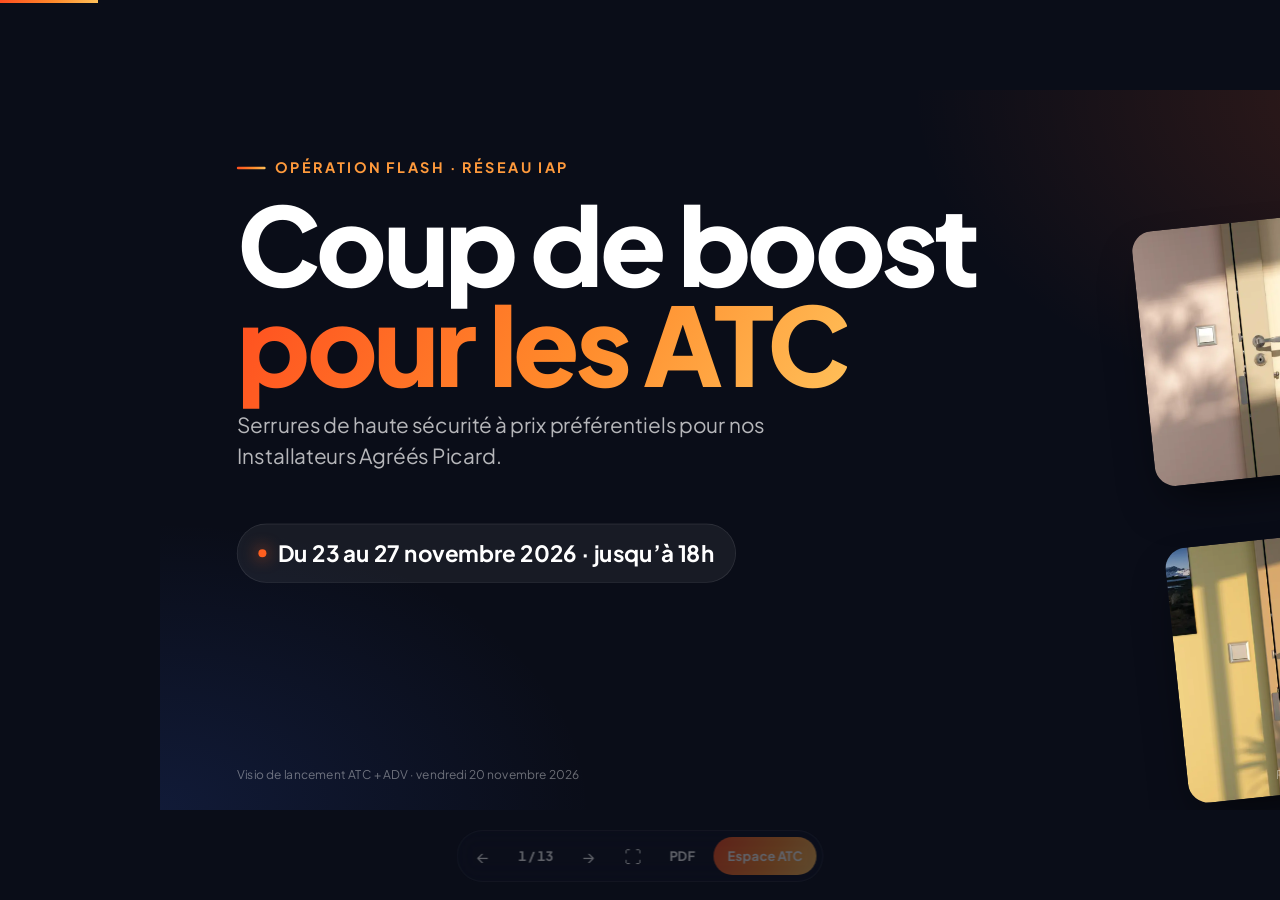
<file: index.html>
<!doctype html>
<html lang="fr">
<head>
<meta charset="utf-8">
<meta name="viewport" content="width=device-width, initial-scale=1">
<title>Coup de boost IAP</title>
<meta name="robots" content="noindex">
<link rel="icon" href="img/favicon.png">
<link rel="preconnect" href="https://fonts.googleapis.com"><link rel="preconnect" href="https://fonts.gstatic.com" crossorigin>
<link href="https://fonts.googleapis.com/css2?family=Plus+Jakarta+Sans:wght@400;500;600;700;800&display=swap" rel="stylesheet">
<link rel="stylesheet" href="css/style.css">
<style>
    html, body { height: 100%; background: var(--ink); overflow: hidden; }
    .deck { position: fixed; inset: 0; display: grid; place-items: center; }
    .stage { width: 1600px; height: 900px; position: relative; transform-origin: center; flex: none; }
    .slide { position: absolute; inset: 0; border-radius: 0; overflow: hidden; color: #fff; padding: 84px 96px; display: flex; flex-direction: column;
        background: radial-gradient(1100px 700px at 100% 0%, rgba(255, 95, 31, .18), transparent 60%), radial-gradient(900px 600px at 0% 100%, rgba(59, 108, 246, .14), transparent 60%), var(--ink);
        opacity: 0; visibility: hidden; transition: opacity .45s ease, transform .45s ease; transform: translateX(40px); }
    .slide.on { opacity: 1; visibility: visible; transform: none; }
    .slide.prev { transform: translateX(-40px); }
    .slide.light { background: #f6f7fb; color: var(--text); }
    .eyebrow { font-size: 18px; font-weight: 700; letter-spacing: .16em; text-transform: uppercase; color: var(--accent-2); margin-bottom: 18px; display: flex; align-items: center; gap: 12px; }
    .eyebrow::before { content: ''; width: 36px; height: 3px; border-radius: 3px; background: var(--grad); }
    .light .eyebrow { color: var(--accent); }
    h1, h2 { margin: 0; letter-spacing: -.035em; line-height: 1.02; }
    h2 { font-size: 68px; font-weight: 800; max-width: 1200px; }
    .lead { font-size: 26px; color: rgba(255, 255, 255, .7); max-width: 1100px; margin-top: 22px; line-height: 1.45; }
    .light .lead { color: var(--text-2); }
    .logo-slide { position: absolute; top: 40px; right: 56px; height: 24px; opacity: .9; }
    .light .logo-slide { filter: invert(1); opacity: .75; }
    .foot-slide { position: absolute; left: 96px; right: 96px; bottom: 34px; display: flex; justify-content: space-between; font-size: 15px; color: rgba(255, 255, 255, .4); }
    .light .foot-slide { color: var(--muted); }
    .grow { flex: 1; }

    /* Couverture */
    .cover h1 { font-size: 136px; font-weight: 800; line-height: .92; }
    .cover .dates { display: inline-flex; gap: 14px; align-items: center; margin-top: 40px; font-size: 28px; font-weight: 700; background: rgba(255, 255, 255, .06); border: 1px solid var(--ink-line); padding: 16px 26px; border-radius: 999px; }
    .cover .dates i { width: 10px; height: 10px; border-radius: 50%; background: var(--accent); box-shadow: 0 0 20px var(--accent); }
    .cover .photos { position: absolute; right: -170px; top: 150px; display: grid; grid-template-columns: 250px 250px; gap: 18px; transform: rotate(-6deg); }
    .cover .photos img { width: 250px; height: 320px; object-fit: cover; border-radius: 26px; box-shadow: 0 30px 60px -20px rgba(0, 0, 0, .7); }
    .cover .photos img:nth-child(2n) { margin-top: 60px; }

    /* Grilles de cartes */
    .tiles { display: grid; gap: 22px; margin-top: 56px; }
    .tile { background: rgba(255, 255, 255, .05); border: 1px solid var(--ink-line); border-radius: 28px; padding: 32px; }
    .light .tile { background: #fff; border-color: var(--line); box-shadow: var(--shadow); }
    .tile .ico { width: 56px; height: 56px; border-radius: 16px; display: grid; place-items: center; font-size: 28px; background: rgba(255, 95, 31, .14); margin-bottom: 22px; }
    .light .tile .ico { background: var(--accent-soft); }
    .tile h3 { margin: 0 0 10px; font-size: 28px; letter-spacing: -.02em; }
    .tile p { margin: 0; font-size: 20px; color: rgba(255, 255, 255, .65); line-height: 1.45; }
    .light .tile p { color: var(--text-2); }
    .big { font-size: 76px; font-weight: 800; letter-spacing: -.04em; line-height: 1; margin-bottom: 14px; }

    /* Tableau des prix */
    .prix { margin-top: 30px; display: grid; gap: 10px; }
    .prix .row { display: grid; grid-template-columns: 90px 1fr 190px 190px 260px; align-items: center; gap: 24px; background: #fff; border: 1px solid var(--line); border-radius: 20px; padding: 9px 26px 9px 10px; box-shadow: var(--shadow); }
    .prix .row img { width: 90px; height: 56px; object-fit: cover; border-radius: 12px; }
    .prix .n { font-size: 24px; font-weight: 700; letter-spacing: -.01em; }
    .prix .n small { display: block; font-size: 16px; font-weight: 600; color: var(--muted); margin-top: 2px; }
    .prix .base { font-size: 22px; color: var(--muted); text-decoration: line-through; text-align: right; }
    .prix .promo { font-size: 30px; font-weight: 800; text-align: right; color: var(--text); }
    .prix .rem { display: flex; align-items: center; gap: 12px; }
    .prix .rem .track { flex: 1; height: 10px; background: var(--surface-2); border-radius: 99px; overflow: hidden; }
    .prix .rem .track i { display: block; height: 100%; background: var(--grad); border-radius: 99px; }
    .prix .rem b { font-size: 24px; color: var(--accent); width: 96px; text-align: right; }
    .prix .head { display: grid; grid-template-columns: 90px 1fr 190px 190px 260px; gap: 24px; padding: 0 26px 0 14px; font-size: 15px; font-weight: 700; letter-spacing: .08em; text-transform: uppercase; color: var(--muted); }
    .prix .head span:nth-child(3), .prix .head span:nth-child(4) { text-align: right; }

    /* Produits */
    .produit { display: grid; grid-template-columns: 560px 1fr; gap: 72px; flex: 1; align-items: center; }
    .produit .visuel { position: relative; height: 640px; border-radius: 36px; overflow: hidden; box-shadow: 0 40px 80px -30px rgba(0, 0, 0, .8); }
    .produit .visuel img { width: 100%; height: 100%; object-fit: cover; }
    .produit .visuel .badge { position: absolute; left: 24px; top: 24px; background: rgba(10, 13, 24, .8); backdrop-filter: blur(8px); border-radius: 999px; padding: 10px 18px; font-weight: 800; font-size: 20px; }
    .produit .visuel .badge b { color: #ffd27a; }
    .produit h2 { font-size: 84px; }
    .produit .acc { font-size: 28px; color: var(--accent-2); font-weight: 700; margin-top: 10px; }
    .produit ul { list-style: none; padding: 0; margin: 34px 0 0; display: grid; gap: 14px; }
    .produit li { font-size: 21px; color: rgba(255, 255, 255, .8); padding-left: 38px; position: relative; line-height: 1.4; }
    .produit li::before { content: ''; position: absolute; left: 0; top: 6px; width: 20px; height: 20px; border-radius: 6px; background: var(--grad); -webkit-mask: url('data:image/svg+xml;utf8,<svg xmlns="http://www.w3.org/2000/svg" viewBox="0 0 20 20"><path d="M7.6 13.2 4.4 10l-1.4 1.4 4.6 4.6L17 6.6l-1.4-1.4z" fill="black"/></svg>') center/contain no-repeat; mask: url('data:image/svg+xml;utf8,<svg xmlns="http://www.w3.org/2000/svg" viewBox="0 0 20 20"><path d="M7.6 13.2 4.4 10l-1.4 1.4 4.6 4.6L17 6.6l-1.4-1.4z" fill="black"/></svg>') center/contain no-repeat; }
    .prix-pills { display: flex; gap: 14px; margin-top: 36px; flex-wrap: wrap; }
    .pill { background: rgba(255, 255, 255, .06); border: 1px solid var(--ink-line); border-radius: 20px; padding: 14px 20px; }
    .pill .c { font-size: 15px; color: rgba(255, 255, 255, .55); font-weight: 600; }
    .pill .p { font-size: 30px; font-weight: 800; margin-top: 2px; }
    .pill .p s { font-size: 18px; color: rgba(255, 255, 255, .4); font-weight: 500; margin-left: 8px; }
    .pill .p em { font-style: normal; font-size: 18px; color: var(--accent-2); margin-left: 8px; }
    .duo { display: grid; grid-template-columns: 1fr 1fr; gap: 40px; margin-top: 30px; flex: 1; }
    .duo .p2 { display: grid; grid-template-columns: 260px 1fr; gap: 30px; align-items: start; }
    .duo .p2 img { width: 260px; height: 340px; object-fit: cover; border-radius: 26px; }
    .duo h3 { font-size: 40px; margin: 0; letter-spacing: -.02em; }
    .duo .acc { font-size: 20px; margin-top: 6px; }
    .duo ul { margin-top: 20px; gap: 10px; }
    .duo li { font-size: 18px; }
    .duo .prix-pills { margin-top: 22px; gap: 10px; }
    .duo .pill { padding: 10px 16px; }
    .duo .pill .p { font-size: 24px; }

    /* Process */
    .steps { display: grid; grid-template-columns: repeat(5, 1fr); gap: 18px; margin-top: 60px; position: relative; }
    .steps::before { content: ''; position: absolute; top: 44px; left: 8%; right: 8%; height: 3px; background: linear-gradient(90deg, rgba(255, 95, 31, .1), var(--accent), rgba(255, 193, 90, .4)); }
    .step { position: relative; text-align: center; }
    .step .rond { width: 88px; height: 88px; margin: 0 auto 26px; border-radius: 50%; display: grid; place-items: center; font-size: 36px; background: var(--ink-2); border: 2px solid rgba(255, 95, 31, .6); box-shadow: 0 0 0 8px var(--ink); }
    .step h3 { margin: 0 0 10px; font-size: 28px; }
    .step p { margin: 0; font-size: 18px; color: rgba(255, 255, 255, .62); line-height: 1.45; padding: 0 6px; }

    /* Mockup espace ATC */
    .mock { background: #fff; color: var(--text); border-radius: 28px; overflow: hidden; box-shadow: 0 40px 80px -30px rgba(0, 0, 0, .8); font-size: 16px; }
    .mock .mt { background: var(--ink-2); color: #fff; padding: 16px 22px; display: flex; gap: 10px; align-items: center; font-weight: 700; }
    .mock .mt span { margin-left: auto; font-size: 13px; color: rgba(255, 255, 255, .6); font-weight: 500; }
    .mock .ml { padding: 14px 22px; display: grid; grid-template-columns: 1fr repeat(4, 64px); gap: 10px; align-items: center; border-bottom: 1px solid var(--line); }
    .mock .ml b { display: block; font-size: 16px; } .mock .ml small { color: var(--muted); font-size: 13px; }
    .mock .ck { width: 34px; height: 34px; border-radius: 10px; border: 2px solid var(--line-2); margin: 0 auto; display: grid; place-items: center; font-size: 16px; }
    .mock .ck.on { background: var(--grad); border-color: transparent; color: #fff; }
    .mock .mh { padding: 10px 22px; display: grid; grid-template-columns: 1fr repeat(4, 64px); gap: 10px; font-size: 12px; font-weight: 700; color: var(--muted); text-transform: uppercase; letter-spacing: .06em; text-align: center; background: var(--surface-2); }
    .mock .mh span:first-child { text-align: left; }

    /* Calendrier */
    .timeline { display: grid; grid-template-columns: repeat(4, 1fr); gap: 18px; margin-top: 60px; }
    .tl { border-radius: 26px; padding: 28px; background: rgba(255, 255, 255, .05); border: 1px solid var(--ink-line); }
    .tl.hot { background: var(--grad); border-color: transparent; }
    .tl .d { font-size: 18px; font-weight: 700; color: rgba(255, 255, 255, .6); text-transform: uppercase; letter-spacing: .08em; }
    .tl.hot .d { color: rgba(255, 255, 255, .85); }
    .tl .j { font-size: 54px; font-weight: 800; letter-spacing: -.03em; margin: 8px 0 12px; }
    .tl p { margin: 0; font-size: 19px; line-height: 1.4; color: rgba(255, 255, 255, .8); }
    .tl.hot p { color: #fff; }

    .final { justify-content: center; align-items: flex-start; }
    .final h2 { font-size: 120px; }

    /* Navigation */
    .nav { position: fixed; z-index: 10; left: 50%; bottom: 18px; transform: translateX(-50%); display: flex; align-items: center; gap: 6px; background: rgba(18, 23, 41, .75); backdrop-filter: blur(10px);
        border: 1px solid var(--ink-line); border-radius: 999px; padding: 6px; color: #fff; opacity: .35; transition: opacity .2s; }
    .nav:hover, body.touch .nav { opacity: 1; }
    .nav button { width: 38px; height: 38px; border-radius: 50%; border: 0; background: transparent; color: #fff; cursor: pointer; font-size: 17px; display: grid; place-items: center; }
    .nav button:hover { background: rgba(255, 255, 255, .1); }
    .nav .cpt { font-size: 13px; font-weight: 700; min-width: 56px; text-align: center; font-variant-numeric: tabular-nums; }
    .nav a { color: #fff; font-size: 13px; font-weight: 700; text-decoration: none; padding: 0 14px; height: 38px; display: grid; place-items: center; border-radius: 999px; background: var(--grad); }
    .progress { position: fixed; top: 0; left: 0; height: 3px; background: var(--grad); z-index: 10; transition: width .4s; }


    /* Tuiles cliquables (slide kit) */
    .tile.action { display: flex; flex-direction: column; justify-content: flex-start; align-items: flex-start; text-align: left; font: inherit; color: inherit; cursor: pointer; text-decoration: none; transition: transform .15s, box-shadow .15s, border-color .15s; }
    .tile.action:hover { transform: translateY(-4px); border-color: var(--accent); box-shadow: 0 20px 40px -18px rgba(255, 95, 31, .45); }
    .tile .go { display: inline-block; margin-top: 18px; font-size: 18px; font-weight: 700; color: var(--accent); }

    /* Fenêtre « mail type » */
    .kit { position: fixed; inset: 0; z-index: 30; background: rgba(10, 13, 24, .7); backdrop-filter: blur(6px); display: grid; place-items: center; padding: 16px; }
    .kit .sheet { background: #fff; color: var(--text); border-radius: 22px; width: 100%; max-width: 820px; max-height: calc(100vh - 32px); display: flex; flex-direction: column; box-shadow: var(--shadow-lg); overflow: hidden; }
    .kit header { display: flex; align-items: center; gap: 12px; padding: 18px 22px; border-bottom: 1px solid var(--line); }
    .kit header h3 { margin: 0; flex: 1; font-size: 18px; }
    .kit .objet { padding: 14px 22px; background: var(--surface-2); font-size: 14px; display: flex; gap: 10px; align-items: center; flex-wrap: wrap; border-bottom: 1px solid var(--line); }
    .kit .objet b { flex: 1; min-width: 200px; }
    .kit .apercu { padding: 22px; overflow: auto; flex: 1; }
    .kit footer { padding: 14px 22px; border-top: 1px solid var(--line); display: flex; gap: 8px; flex-wrap: wrap; align-items: center; }
    .kit footer .muted { font-size: 12px; flex: 1; min-width: 200px; }
    .postgrid { display: grid; grid-template-columns: 340px minmax(0, 1fr); gap: 22px; align-items: start; }
    .postgrid .vid { display: grid; gap: 10px; }
    .postgrid video { width: 100%; aspect-ratio: 4 / 5; border-radius: 16px; background: #000; display: block; }
    .postgrid .btn { width: 100%; }
    @media (max-width: 700px) { .postgrid { grid-template-columns: 1fr; } .postgrid video { max-height: 60vh; width: auto; margin: 0 auto; } }


    /* ─── Téléphone (portrait) : slides empilées, lecture au défilement ─── */
    @media screen and (max-width: 760px) {
        html, body { height: auto; overflow: auto; }
        .deck { position: static; display: block; }
        .stage { width: auto !important; height: auto !important; transform: none !important; }
        .slide { position: relative; inset: auto; opacity: 1 !important; visibility: visible !important; transform: none !important; transition: none;
            padding: 58px 20px 36px; border-bottom: 1px solid var(--ink-line); }
        .slide.light { border-bottom-color: var(--line); }
        .logo-slide { top: 20px; right: 20px; height: 16px; }
        .eyebrow { font-size: 12px; margin-bottom: 10px; gap: 8px; }
        .eyebrow::before { width: 20px; }
        h2 { font-size: 34px !important; }
        .lead { font-size: 16px !important; margin-top: 12px; }
        .foot-slide { position: static; margin-top: 22px; font-size: 12px; flex-direction: column; gap: 4px; }
        .grow { display: none; }
        .cover h1 { font-size: 50px; }
        .cover .dates { font-size: 14px; padding: 10px 16px; margin-top: 22px; }
        .cover .photos { position: static; transform: none; grid-template-columns: 1fr 1fr; gap: 10px; margin-top: 26px; }
        .cover .photos img { width: 100%; height: 170px; margin-top: 0 !important; border-radius: 16px; }
        .tiles { grid-template-columns: 1fr !important; gap: 12px; margin-top: 22px !important; }
        .tiles:has(.big) { grid-template-columns: 1fr 1fr !important; }
        .tile { padding: 18px; border-radius: 18px; }
        .tile .ico { width: 40px; height: 40px; font-size: 20px; margin-bottom: 12px; border-radius: 12px; }
        .tile h3 { font-size: 19px; } .tile p { font-size: 14.5px; } .tile .go { font-size: 15px; margin-top: 12px; }
        .big { font-size: 40px; margin-bottom: 8px; }
        .prix { margin-top: 18px; gap: 8px; }
        .prix .head { display: none; }
        .prix .row { grid-template-columns: 56px 1fr auto; gap: 4px 12px; padding: 10px 14px 10px 10px; border-radius: 16px; }
        .prix .row img { width: 56px; height: 48px; grid-row: span 2; }
        .prix .n { font-size: 15px; grid-column: 2 / span 2; } .prix .n small { font-size: 12px; }
        .prix .base { font-size: 13px; text-align: left; } .prix .promo { font-size: 19px; }
        .prix .rem { grid-column: 1 / -1; } .prix .rem b { font-size: 15px; width: auto; }
        .produit { grid-template-columns: 1fr; gap: 20px; }
        .produit .visuel { height: 240px; border-radius: 22px; }
        .produit .visuel .badge { font-size: 14px; padding: 7px 12px; left: 14px; top: 14px; }
        .produit h2 { font-size: 40px !important; } .produit .acc { font-size: 17px; }
        .produit ul { margin-top: 18px; gap: 10px; }
        .produit li { font-size: 15px; padding-left: 28px; } .produit li::before { width: 16px; height: 16px; top: 3px; }
        .prix-pills { margin-top: 18px; gap: 8px; } .pill { padding: 10px 14px; border-radius: 14px; } .pill .c { font-size: 12px; }
        .pill .p { font-size: 21px !important; } .pill .p s, .pill .p em { font-size: 13px; }
        .duo { grid-template-columns: 1fr; gap: 28px; margin-top: 18px; }
        .duo .p2 { grid-template-columns: 1fr !important; gap: 14px; }
        .duo .p2 img { width: 100%; height: 200px; border-radius: 18px; }
        .duo h3 { font-size: 26px; } .duo li { font-size: 14.5px; }
        .steps { grid-template-columns: 1fr; gap: 16px; margin-top: 26px; }
        .steps::before { display: none; }
        .step { display: grid; grid-template-columns: 52px 1fr; column-gap: 14px; text-align: left; }
        .step .rond { width: 52px; height: 52px; font-size: 22px; margin: 0; box-shadow: none; grid-row: span 2; }
        .step h3 { font-size: 18px; margin: 4px 0 2px; } .step p { font-size: 14px; padding: 0; }
        .slide > div[style*="grid-template-columns:1fr 720px"] { grid-template-columns: 1fr !important; gap: 24px !important; }
        .mock { border-radius: 18px; font-size: 13px; }
        .mock .ml, .mock .mh { grid-template-columns: 1fr repeat(4, 30px); gap: 6px; padding: 10px 12px; }
        .mock .ck { width: 26px; height: 26px; border-radius: 8px; font-size: 12px; }
        .mock .ml b { font-size: 13px; } .mock .mh { font-size: 9px; }
        .timeline { grid-template-columns: 1fr 1fr !important; gap: 10px; margin-top: 22px; }
        .tl { padding: 16px; border-radius: 18px; } .tl .d { font-size: 11px; } .tl .j { font-size: 28px; margin: 4px 0 6px; } .tl p { font-size: 13.5px; }
        .final { min-height: 70vh; }
        .final h2 { font-size: 48px !important; }
        .progress, .nav #bPrev, .nav #bNext, .nav .cpt, .nav #bFull { display: none; }
        .nav { opacity: 1; bottom: 14px; }
        .nav #bPdf { height: 38px; }
    }

    /* Export PDF : une slide par page, format 16:9 */
    @page { size: 1600px 900px; margin: 0; }
    @media print {
        html, body { height: auto; overflow: visible; background: var(--ink); }
        * { -webkit-print-color-adjust: exact !important; print-color-adjust: exact !important; }
        .nav, .progress, .kit { display: none !important; }
        .tile .go { display: none; }
        .grad-text { background: none !important; -webkit-text-fill-color: #ff6a26; color: #ff6a26 !important; }
        .deck { position: static; display: block; }
        .stage { transform: none !important; width: 1600px; height: auto; }
        .slide { position: relative; inset: auto; width: 1600px; height: 900px; opacity: 1 !important; visibility: visible !important; transform: none !important; transition: none !important;
            break-after: page; page-break-after: always; }
        .slide:last-child { break-after: auto; page-break-after: auto; }
    }
</style>
</head>
<body>
<div class="progress" id="progress"></div>
<div class="deck"><div class="stage" id="stage">

<!-- 1. Couverture -->
<section class="slide cover">
    <img class="logo-slide" src="img/logo-picard.png" alt="Picard Serrures">
    <div class="eyebrow">Opération flash · Réseau IAP</div>
    <h1>Coup de boost<br><span class="grad-text">pour les ATC</span></h1>
    <p class="lead" style="max-width:760px">Serrures de haute sécurité à prix préférentiels pour nos Installateurs Agréés Picard.</p>
    <div><span class="dates"><i></i>Du 23 au 27 novembre 2026 · jusqu’à 18h</span></div>
    <div class="photos">
        <img src="img/presence3.webp" alt=""><img src="img/serenis710.webp" alt="">
        <img src="img/presence2.webp" alt=""><img src="img/presence2-etroite.webp" alt="">
    </div>
    <div class="foot-slide"><span>Visio de lancement ATC + ADV · vendredi 20 novembre 2026</span><span>Picard Serrures</span></div>
</section>

<!-- 2. Pourquoi maintenant -->
<section class="slide">
    <img class="logo-slide" src="img/logo-picard.png" alt="">
    <div class="eyebrow">Pourquoi maintenant</div>
    <h2>Les jours raccourcissent,<br>les cambriolages <span class="grad-text">augmentent</span>.</h2>
    <p class="lead">C’est la période de l’année où les cambriolages sont les plus fréquents. La sécurité des domiciles et des locaux professionnels devient une priorité absolue pour les clients de nos IAP.</p>
    <div class="tiles" style="grid-template-columns:repeat(3,1fr)">
        <div class="tile"><div class="ico">🌙</div><h3>Saison à risque</h3><p>Nuits plus longues, logements inoccupés en journée : la demande de sécurisation s’envole en fin d’année.</p></div>
        <div class="tile"><div class="ico">🏠</div><h3>Particuliers & pros</h3><p>Domiciles comme commerces et bureaux : les clients finaux cherchent une protection certifiée A2P.</p></div>
        <div class="tile"><div class="ico">🚀</div><h3>Le bon moment</h3><p>Dynamiser l’activité des IAP, relancer leurs devis en cours et booster notre chiffre d’affaires avant la clôture.</p></div>
    </div>
</section>

<!-- 3. L'opération -->
<section class="slide">
    <img class="logo-slide" src="img/logo-picard.png" alt="">
    <div class="eyebrow">L’opération en bref</div>
    <h2>5 jours pour faire<br>la différence.</h2>
    <div class="tiles" style="grid-template-columns:repeat(4,1fr);margin-top:70px">
        <div class="tile"><div class="big grad-text">5 j</div><h3>Flash</h3><p>Du lundi 23 au vendredi 27 novembre, jusqu’à 18h.</p></div>
        <div class="tile"><div class="big grad-text">152</div><h3>IAP ciblés</h3><p>Avantage exclusif réseau : Elite, Premium et Officiel.</p></div>
        <div class="tile"><div class="big grad-text" id="remiseMax">-60 %</div><h3>De remise</h3><p>Sur 6 références Présence 2, Présence 3 et Sérénis 710.</p></div>
        <div class="tile"><div class="big grad-text">31/12</div><h3>Livré en 2026</h3><p>Toutes les commandes de l’opération livrées avant la fin de l’année.</p></div>
    </div>
    <div class="foot-slide"><span>⏳ Temps et stocks limités : nos équipes de production sont déjà sur le pont.</span><span></span></div>
</section>

<!-- 4. Les prix -->
<section class="slide light">
    <img class="logo-slide" src="img/logo-picard.png" alt="">
    <div class="eyebrow">Nos serrures à prix préférentiels</div>
    <h2 style="font-size:58px">6 références, des prix jamais vus.</h2>
    <div class="prix" id="prix"></div>
    <div class="foot-slide"><span>Prix HT · mêmes prix promo qu’en juin 2026, avec Présence 3 et Sérénis 710 en plus</span><span></span></div>
</section>

<!-- 5. Présence 2 -->
<section class="slide" data-produits="presence2,presence2e">
    <img class="logo-slide" src="img/logo-picard.png" alt="">
    <div class="eyebrow">La gamme en promo · 1/3</div>
    <h2 style="font-size:60px">Présence 2 <span class="grad-text">& Présence 2 Étroite</span></h2>
    <div class="duo" id="duoP2"></div>
</section>

<!-- 6. Présence 3 -->
<section class="slide" data-produit="presence3"><img class="logo-slide" src="img/logo-picard.png" alt=""></section>

<!-- 7. Sérénis 710 -->
<section class="slide" data-produit="serenis710"><img class="logo-slide" src="img/logo-picard.png" alt=""></section>

<!-- 8. Arguments IAP -->
<section class="slide light">
    <img class="logo-slide" src="img/logo-picard.png" alt="">
    <div class="eyebrow">Argumentaire</div>
    <h2 style="font-size:58px">Ce que l’IAP y gagne.</h2>
    <div class="tiles" style="grid-template-columns:repeat(3,1fr);margin-top:40px">
        <div class="tile"><div class="ico">⭐</div><h3>Son statut paie</h3><p>Remises exceptionnelles réservées aux membres du réseau : l’IAP profite de son statut pour se démarquer de la concurrence.</p></div>
        <div class="tile"><div class="ico">📂</div><h3>Ses devis repartent</h3><p>Le moment idéal pour relancer les devis en cours et transformer les hésitants avant l’hiver.</p></div>
        <div class="tile"><div class="ico">📣</div><h3>Une offre à communiquer</h3><p>Des prix attractifs à relayer auprès de ses clients finaux, appuyés par notre post réseaux sociaux sur la sécurité.</p></div>
    </div>
    <div class="tiles" style="grid-template-columns:1fr 1fr;margin-top:22px">
        <div class="tile"><h3>« Je verrai en janvier. »</h3><p>L’opération s’arrête le 27 à 18h, stocks limités. En janvier, ce sera le prix tarif : jusqu’à <b id="ecoMax"></b> de plus par serrure.</p></div>
        <div class="tile"><h3>« Je n’ai pas de chantier en cours. »</h3><p>Livré avant fin 2026 : du stock certifié A2P prêt à poser, au meilleur prix, pour les demandes urgentes de l’hiver.</p></div>
    </div>
</section>

<!-- 9. Process -->
<section class="slide">
    <img class="logo-slide" src="img/logo-picard.png" alt="">
    <div class="eyebrow">Ta méthode phoning</div>
    <h2>Un process simple,<br>suivi au jour le jour.</h2>
    <div class="steps">
        <div class="step"><div class="rond">📅</div><h3>Date</h3><p>On planifie : priorité Elite, puis Premium, puis Officiel.</p></div>
        <div class="step"><div class="rond">📞</div><h3>Appel</h3><p>On présente l’opération et on capte le besoin de l’IAP.</p></div>
        <div class="step"><div class="rond">✉️</div><h3>Mail</h3><p>Le mail de l’opération avec les prix, prêt en un clic.</p></div>
        <div class="step"><div class="rond">📋</div><h3>Présentation</h3><p>Fiches produits et arguments, bon de commande prérempli.</p></div>
        <div class="step"><div class="rond">✅</div><h3>Commande</h3><p>Quantités saisies, montant calculé, transmis à l’ADV.</p></div>
    </div>
    <div class="foot-slide"><span>Chaque étape cochée est datée automatiquement : le suivi se fait tout seul.</span><span></span></div>
</section>

<!-- 10. Espace ATC -->
<section class="slide">
    <img class="logo-slide" src="img/logo-picard.png" alt="">
    <div style="display:grid;grid-template-columns:1fr 720px;gap:70px;align-items:center;flex:1">
        <div>
            <div class="eyebrow">Ton espace ATC</div>
            <h2 style="font-size:64px">Ta to-do phoning,<br>avec ton code perso.</h2>
            <p class="lead" style="font-size:23px">Un lien unique, un code personnel : tu retrouves uniquement tes IAP, avec leurs coordonnées, et tu coches chaque étape au fil de l’eau, depuis ton ordinateur ou ton téléphone.</p>
            <div class="prix-pills">
                <div class="pill"><div class="c">Lien</div><div class="p" style="font-size:22px" id="lienAtc">…/atc.html</div></div>
                <div class="pill"><div class="c">Code</div><div class="p" style="font-size:22px">envoyé à chaque ATC</div></div>
            </div>
        </div>
        <div class="mock">
            <div class="mt">Mes IAP <span>Ex. 4 IAP sur 19 appelés</span></div>
            <div class="mh"><span>IAP</span><span>Appel</span><span>Mail</span><span>Prés.</span><span>Cde</span></div>
            <div class="ml"><div><b>Serrurerie Exemple</b><small>ELITE · Lyon</small></div><i class="ck on">✓</i><i class="ck on">✓</i><i class="ck on">✓</i><i class="ck on">✓</i></div>
            <div class="ml"><div><b>Sécurité Démo</b><small>PREMIUM · Reims</small></div><i class="ck on">✓</i><i class="ck on">✓</i><i class="ck on">✓</i><i class="ck"></i></div>
            <div class="ml"><div><b>Fermetures Test</b><small>PREMIUM · Rouen</small></div><i class="ck on">✓</i><i class="ck on">✓</i><i class="ck"></i><i class="ck"></i></div>
            <div class="ml"><div><b>Accès Modèle</b><small>OFFICIEL · Nantes</small></div><i class="ck on">✓</i><i class="ck"></i><i class="ck"></i><i class="ck"></i></div>
            <div class="ml" style="border:0"><div><b>Protection Type</b><small>OFFICIEL · Lille</small></div><i class="ck"></i><i class="ck"></i><i class="ck"></i><i class="ck"></i></div>
        </div>
    </div>
</section>

<!-- 11. Le kit -->
<section class="slide light">
    <img class="logo-slide" src="img/logo-picard.png" alt="">
    <div class="eyebrow">Le kit de l’opération</div>
    <h2 style="font-size:58px">Tout est prêt pour toi.</h2>
    <div class="tiles" style="grid-template-columns:repeat(4,1fr);margin-top:56px">
        <button class="tile action" data-kit="mail"><div class="ico">✉️</div><h3>Mail type</h3><p>Le mail de l’opération pour nos IAP, prêt à copier ou à ouvrir dans Outlook.</p><span class="go">Voir et copier le mail →</span></button>
        <a class="tile action" href="bon.html" target="_blank"><div class="ico">🧾</div><h3>Bon de commande</h3><p>Prérempli avec les coordonnées de l’IAP et les 6 références, total calculé.</p><span class="go">Ouvrir le bon de commande →</span></a>
        <button class="tile action" data-kit="fiches"><div class="ico">🔒</div><h3>Fiches produits</h3><p>Arguments clés de Présence 2, Présence 3 et Sérénis 710, issus de notre site.</p><span class="go">Voir les fiches →</span></button>
        <button class="tile action" data-kit="post"><div class="ico">🎬</div><h3>Post & vidéo réseaux sociaux</h3><p>Pour les pages de nos IAP : le post et un short vidéo de 20 s sur la sécurité, sans parler de promo.</p><span class="go">Voir, copier, télécharger →</span></button>
    </div>
</section>

<!-- 12. Calendrier -->
<section class="slide">
    <img class="logo-slide" src="img/logo-picard.png" alt="">
    <div class="eyebrow">Calendrier</div>
    <h2>Les dates à retenir.</h2>
    <div class="timeline">
        <div class="tl"><div class="d">Vendredi</div><div class="j">20 nov.</div><p>Visio de lancement ATC + ADV (30 min). Chaque ATC reçoit son code à l’issue.</p></div>
        <div class="tl hot"><div class="d">Lundi</div><div class="j">23 nov.</div><p>Lancement : phoning, mails, premières commandes.</p></div>
        <div class="tl hot"><div class="d">Vendredi 18h</div><div class="j">27 nov.</div><p>Clôture de l’opération. Dernières commandes saisies.</p></div>
        <div class="tl"><div class="d">Avant le</div><div class="j">31 déc.</div><p>Livraison de toutes les commandes de l’opération.</p></div>
    </div>
</section>

<!-- 13. Final -->
<section class="slide final">
    <img class="logo-slide" src="img/logo-picard.png" alt="">
    <div class="eyebrow">Avec Gilbert, on compte sur vous</div>
    <h2>À vos carnets<br>de commandes,<br><span class="grad-text">et bon boost à tous !</span></h2>
    <div class="foot-slide"><span>Opération « Coup de boost pour les ATC » · 23 → 27 novembre 2026</span><span>Picard Serrures</span></div>
</section>

</div></div>

<div class="kit hidden" id="kit"><div class="sheet">
    <header><h3>Mail type · Proposition et tarification suite à notre échange téléphonique</h3><button class="btn sm ghost" data-close>✕</button></header>
    <div class="objet"><span class="muted">Objet :</span> <b id="kitObjet"></b><button class="btn sm" id="kitCopObjet">Copier l’objet</button></div>
    <div class="apercu" id="kitApercu"></div>
    <footer><span class="muted">Remplacez [Votre nom] par votre signature. Dans l’espace ATC, le mail est déjà signé au nom de l’ATC.</span>
        <button class="btn" id="kitCopTxt">Copier en texte</button><button class="btn primary" id="kitCop">Copier le mail (mise en forme)</button></footer>
</div></div>

<div class="kit hidden" id="kitPost"><div class="sheet" style="max-width:960px">
    <header><h3>🎬 Post & vidéo réseaux sociaux · pages des IAP</h3><button class="btn sm ghost" data-close>✕</button></header>
    <div class="apercu postgrid">
        <div class="vid"><video id="postVid" src="short/short-coup-de-boost-4x5.mp4" poster="short/poster.jpg" controls playsinline preload="none"></video>
            <a class="btn primary" href="short/short-coup-de-boost-4x5.mp4" download="Picard-video-securite-20s-4x5.mp4">⬇ Télécharger la vidéo (MP4 4:5, 20 s)</a></div>
        <div><div id="postTxt" style="white-space:pre-wrap;font-size:15px;line-height:1.55;background:var(--surface-2);border-radius:14px;padding:18px"></div>
            <button class="btn primary" id="postCop" style="margin-top:12px">Copier le post</button></div>
    </div>
    <footer><span class="muted">À publier sur Facebook, Instagram, TikTok ou LinkedIn : la vidéo au format Instagram 4:5 (fil d’actualité et Reels), le post en texte d’accompagnement. Vidéo sans musique : en ajouter une dans l’application.</span></footer>
</div></div>

<nav class="nav">
    <button id="bPrev" title="Précédent (←)">←</button>
    <span class="cpt" id="cpt">1 / 13</span>
    <button id="bNext" title="Suivant (→)">→</button>
    <button id="bFull" title="Plein écran (F)">⛶</button>
    <button id="bPdf" title="Exporter en PDF (P)" style="width:auto;padding:0 12px;font-size:13px;font-weight:700;border-radius:999px">PDF</button>
    <a href="atc.html">Espace ATC</a>
</nav>

<script src="js/offre.js"></script>
<script>
// ─── Contenu généré à partir des données de l'offre ───
const fr = n => String(n).replace('.', ',');
document.getElementById('remiseMax').textContent = `-${Math.floor(Math.max(...REFS.map(remise)))} %`;
document.getElementById('ecoMax').textContent = euro(Math.max(...REFS.map(economie)), 0) + ' HT';
document.getElementById('lienAtc').textContent = location.host ? location.host + location.pathname.replace(/[^/]*$/, '') + 'atc.html' : 'atc.html';
const maxR = Math.max(...REFS.map(remise));
document.getElementById('prix').innerHTML = `<div class="head"><span></span><span>Serrure · cylindre</span><span>Prix tarif HT</span><span>Prix opé HT</span><span>Remise</span></div>` +
    REFS.map(r => `<div class="row"><img src="${PRODUITS[r.produit].img}" alt=""><div class="n">${esc(r.nom)}<small>${esc(r.cyl)} · A2P${'★'.repeat(PRODUITS[r.produit].a2p)}</small></div>
    <div class="base num">${euro(r.base)}</div><div class="promo num">${euro(r.promo)}</div>
    <div class="rem"><div class="track"><i style="width:${remise(r) / maxR * 100}%"></i></div><b class="num">-${fr(remise(r))} %</b></div></div>`).join('');

const pills = id => REFS.filter(r => r.produit === id).map(r => `<div class="pill"><div class="c">${esc(r.cyl)}</div><div class="p num">${euro(r.promo)}<s>${euro(r.base)}</s><em>-${fr(remise(r))} %</em></div></div>`).join('');
const liste = (p, n) => `<ul>${p.args.slice(0, n).map(a => `<li>${esc(a)}</li>`).join('')}</ul>`;
document.getElementById('duoP2').innerHTML = ['presence2', 'presence2e'].map(id => { const p = PRODUITS[id]; return `
    <div class="p2 produit" style="display:grid"><img src="${p.img}" alt="">
    <div><h3>${esc(p.nom)}</h3><div class="acc">${esc(p.accroche)} · A2P${'★'.repeat(p.a2p)}</div>${liste(p, 4)}<div class="prix-pills">${pills(id)}</div></div></div>`; }).join('');
document.querySelectorAll('.slide[data-produit]').forEach((s, i) => {
    const id = s.dataset.produit, p = PRODUITS[id];
    s.insertAdjacentHTML('beforeend', `<div class="eyebrow">La gamme en promo · ${i + 2}/3</div>
    <div class="produit"><div class="visuel"><img src="${p.img}" alt=""><span class="badge">A2P <b>${'★'.repeat(p.a2p)}</b> · ${esc(p.points)}</span></div>
    <div><h2>${esc(p.nom)}</h2><div class="acc">${esc(p.accroche)}</div>${liste(p, 6)}<div class="prix-pills">${pills(id)}</div></div></div>`);
});

// ─── Kit : mail type ───
const kit = document.getElementById('kit'), SIGN = '[Votre nom]';
document.getElementById('kitObjet').textContent = mailObjet();
document.getElementById('kitApercu').innerHTML = mailHtml(MAIL_MODELE_IAP, SIGN);
const kitPost = document.getElementById('kitPost');
document.getElementById('postTxt').textContent = POST_RS;
const ouvrirKit = (k = kit) => k.classList.remove('hidden'), fermerKit = () => { kit.classList.add('hidden'); kitPost.classList.add('hidden'); document.getElementById('postVid').pause(); };
const kitOuvert = () => !kit.classList.contains('hidden') || !kitPost.classList.contains('hidden');
kitPost.addEventListener('click', e => { if (e.target === kitPost || e.target.closest('[data-close]')) fermerKit(); });
document.getElementById('postCop').onclick = async e => { await navigator.clipboard.writeText(POST_RS); e.target.textContent = 'Copié ✓'; setTimeout(() => e.target.textContent = 'Copier le post', 1800); };
kit.addEventListener('click', e => { if (e.target === kit || e.target.closest('[data-close]')) fermerKit(); });
const msg = t => { const el = document.getElementById('kitCop'); const old = el.textContent; el.textContent = t; setTimeout(() => el.textContent = old, 1800); };
document.getElementById('kitCop').onclick = async () => msg((await copierMail(MAIL_MODELE_IAP, SIGN)) === 'html' ? 'Copié ✓ collez dans Outlook' : 'Copié (texte) ✓');
document.getElementById('kitCopTxt').onclick = async () => { await copierMail(MAIL_MODELE_IAP, SIGN, true); msg('Texte copié ✓'); };
document.getElementById('kitCopObjet').onclick = async e => { await navigator.clipboard.writeText(mailObjet()); e.target.textContent = 'Copié ✓'; setTimeout(() => e.target.textContent = 'Copier l’objet', 1500); };
document.querySelectorAll('[data-kit]').forEach(b => b.onclick = () => b.dataset.kit === 'mail' ? ouvrirKit() : b.dataset.kit === 'post' ? ouvrirKit(kitPost) : (mobile() ? slides[4].scrollIntoView({ behavior: 'smooth' }) : show(4)));

// ─── Navigation ───
const slides = [...document.querySelectorAll('.slide')], stage = document.getElementById('stage');
let cur = Math.min(slides.length - 1, Math.max(0, (parseInt(location.hash.slice(1)) || 1) - 1));
function show(i) {
    cur = Math.max(0, Math.min(slides.length - 1, i));
    slides.forEach((s, k) => { s.classList.toggle('on', k === cur); s.classList.toggle('prev', k < cur); });
    document.getElementById('cpt').textContent = `${cur + 1} / ${slides.length}`;
    document.getElementById('progress').style.width = `${(cur + 1) / slides.length * 100}%`;
    history.replaceState(null, '', '#' + (cur + 1));
}
function fit() { const k = Math.min(innerWidth / 1600, innerHeight / 900); stage.style.transform = `scale(${k})`; }
addEventListener('resize', fit); fit(); show(cur);
addEventListener('keydown', e => {
    if (kitOuvert()) { if (e.key === 'Escape') fermerKit(); return; }
    if (['ArrowRight', 'PageDown', ' ', 'Enter'].includes(e.key)) { e.preventDefault(); show(cur + 1); }
    else if (['ArrowLeft', 'PageUp', 'Backspace'].includes(e.key)) { e.preventDefault(); show(cur - 1); }
    else if (e.key === 'Home') show(0); else if (e.key === 'End') show(slides.length - 1);
    else if (e.key.toLowerCase() === 'f') plein();
    else if (e.key.toLowerCase() === 'p' && !e.ctrlKey && !e.metaKey) exporterPdf();
});
const plein = () => document.fullscreenElement ? document.exitFullscreen() : document.documentElement.requestFullscreen?.();
document.getElementById('bPrev').onclick = () => show(cur - 1);
document.getElementById('bNext').onclick = () => show(cur + 1);
document.getElementById('bFull').onclick = plein;
// Export PDF : la boîte d'impression du navigateur (choisir « Enregistrer au format PDF »)
const exporterPdf = () => { const t = document.title; document.title = 'Présentation - Coup de boost IAP'; print(); document.title = t; };
document.getElementById('bPdf').onclick = exporterPdf;
let x0 = null;
addEventListener('touchstart', e => { x0 = e.touches[0].clientX; document.body.classList.add('touch'); }, { passive: true });
addEventListener('touchend', e => { if (x0 == null || mobile()) return; const dx = e.changedTouches[0].clientX - x0; if (Math.abs(dx) > 40) show(cur + (dx < 0 ? 1 : -1)); x0 = null; });
const mobile = () => matchMedia('(max-width: 760px)').matches;
document.querySelector('.deck').addEventListener('click', e => { if (!mobile() && !kitOuvert() && !e.target.closest('a,button,.kit')) show(cur + (e.clientX > innerWidth / 3 ? 1 : -1)); });
</script>
</body>
</html>
</file>
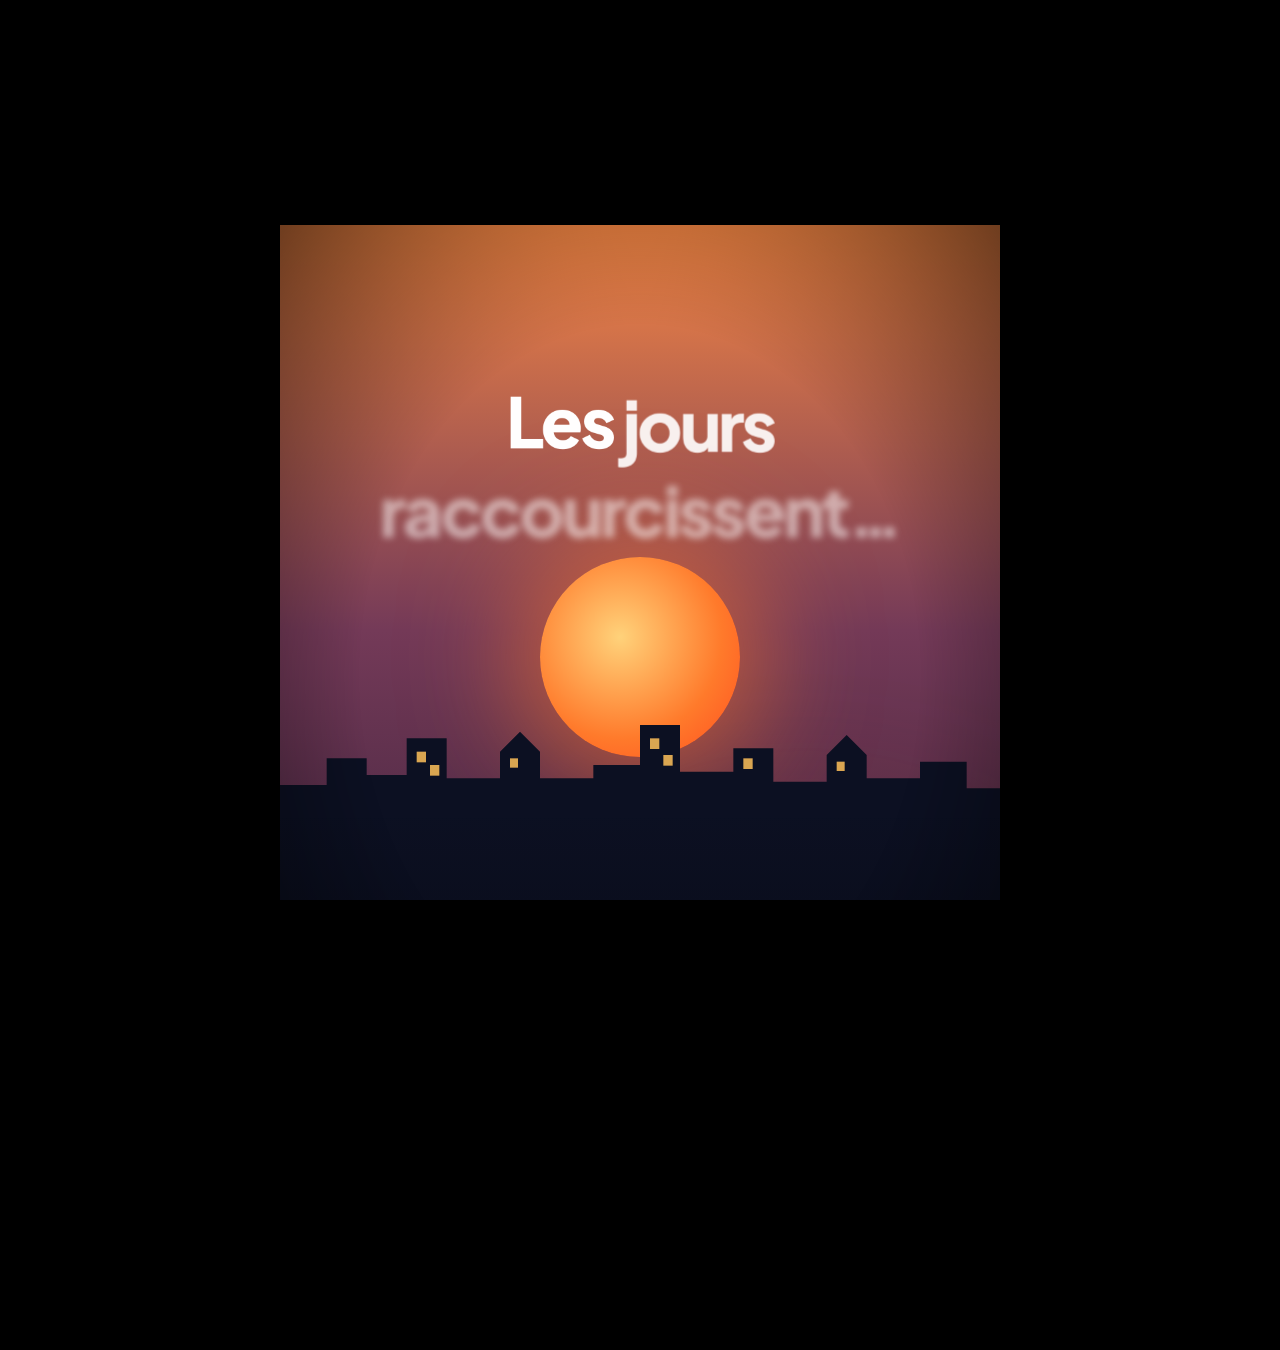
<file: short/index.html>
<!doctype html>
<html lang="fr">
<head>
<meta charset="utf-8">
<meta name="viewport" content="width=device-width, initial-scale=1">
<title>Short sécurité Picard</title>
<meta name="robots" content="noindex">
<link rel="icon" href="../img/favicon.png">
<link rel="preconnect" href="https://fonts.googleapis.com"><link rel="preconnect" href="https://fonts.gstatic.com" crossorigin>
<link href="https://fonts.googleapis.com/css2?family=Plus+Jakarta+Sans:wght@500;600;700;800&display=swap" rel="stylesheet">
<style>
/* ============================================================
   Short 4:5 (1080 × 1350, format Instagram), 20 s — animation pilotée par render(t)
   Aperçu : ouvrir la page. Rendu vidéo : short/render.js (Playwright + ffmpeg).
   ============================================================ */
:root { --ink: #0a0d18; --accent: #ff5f1f; --accent-2: #ff9a3c; --gold: #ffc15a; --grad: linear-gradient(120deg, #ff4d1f 0%, #ff8a2b 55%, #ffc15a 100%); }
* { box-sizing: border-box; margin: 0; }
html, body { height: 100%; background: #000; overflow: hidden; font-family: 'Plus Jakarta Sans', system-ui, sans-serif; }
body { display: grid; place-items: center; }
#film { width: 1080px; height: 1350px; position: relative; overflow: hidden; color: #fff; flex: none; transform-origin: center; background: var(--ink); }
.abs { position: absolute; }
.layer { position: absolute; inset: 0; will-change: transform, opacity; }
.c { left: 0; right: 0; text-align: center; }
.grad { background: var(--grad); -webkit-background-clip: text; background-clip: text; color: transparent; }
#sky { position: absolute; inset: 0; }
#glow1, #glow2 { position: absolute; border-radius: 50%; filter: blur(120px); }
#glow1 { width: 900px; height: 900px; background: rgba(255, 95, 31, .55); }
#glow2 { width: 800px; height: 800px; background: rgba(59, 108, 246, .35); }
#grain { position: absolute; inset: 0; opacity: .06; background-image: radial-gradient(rgba(255,255,255,.8) 1px, transparent 1px); background-size: 6px 6px; }
#vignette { position: absolute; inset: 0; background: radial-gradient(ellipse at center, transparent 55%, rgba(0,0,0,.55) 100%); }
#sun { width: 300px; height: 300px; border-radius: 50%; background: radial-gradient(circle at 40% 40%, #ffd27a, #ff7a2b 60%, #ff4d1f); box-shadow: 0 0 160px 40px rgba(255, 122, 43, .55); left: 390px; }
#moon { width: 150px; height: 150px; border-radius: 50%; background: radial-gradient(circle at 35% 35%, #fff, #dfe6ff 55%, #aab6e8); box-shadow: 0 0 80px 10px rgba(200, 215, 255, .35); left: 790px; top: 120px; }
#moon::after { content: ''; position: absolute; width: 132px; height: 132px; border-radius: 50%; background: var(--ink); left: 55px; top: -20px; opacity: .92; }
#horizon { left: 0; right: 0; top: 880px; height: 470px; background: linear-gradient(180deg, #0c1022 0%, #070914 100%); }
#horizon svg { position: absolute; left: 0; top: -150px; }
.big { font-size: 104px; font-weight: 800; letter-spacing: -.045em; line-height: 1.02; }
.mid { font-size: 66px; font-weight: 800; letter-spacing: -.035em; line-height: 1.08; }
.small { font-size: 40px; font-weight: 600; color: rgba(255,255,255,.75); line-height: 1.35; }
.eyebrow { font-size: 32px; font-weight: 800; letter-spacing: .18em; text-transform: uppercase; color: var(--accent-2); }
.word { display: inline-block; will-change: transform, opacity; }
.icon-card { width: 300px; height: 300px; border-radius: 48px; background: rgba(255,255,255,.06); border: 2px solid rgba(255,255,255,.12); display: grid; place-items: center; }
.icon-card svg { width: 150px; height: 150px; }
.icon-label { font-size: 40px; font-weight: 800; margin-top: 20px; text-align: center; }
.prod { left: 150px; width: 780px; height: 860px; top: 250px; border-radius: 64px; overflow: hidden; box-shadow: 0 60px 120px -40px rgba(0,0,0,.9); background: #111; }
.prod img { width: 100%; height: 100%; object-fit: cover; }
.prod .shade { position: absolute; inset: 0; background: linear-gradient(180deg, rgba(10,13,24,0) 35%, rgba(10,13,24,.92) 100%); }
.prod .info { position: absolute; left: 60px; right: 60px; bottom: 60px; }
.prod .nm { font-size: 84px; font-weight: 800; letter-spacing: -.04em; }
.prod .tags { display: flex; gap: 16px; flex-wrap: wrap; margin-top: 22px; }
.prod .tag { font-size: 34px; font-weight: 800; padding: 12px 24px; border-radius: 999px; background: rgba(255,255,255,.12); backdrop-filter: blur(8px); }
.prod .tag.hot { background: var(--grad); }
.prod .a2p { position: absolute; left: 50px; top: 50px; font-size: 38px; font-weight: 800; padding: 14px 26px; border-radius: 999px; background: rgba(10,13,24,.75); }
.prod .a2p b { color: var(--gold); }
.check { display: flex; align-items: center; gap: 34px; font-size: 54px; font-weight: 800; letter-spacing: -.02em; line-height: 1.15; }
.check i { flex: none; width: 104px; height: 104px; border-radius: 30px; background: var(--grad); display: grid; place-items: center; font-style: normal; box-shadow: 0 20px 50px -15px rgba(255,95,31,.8); }
.check i svg { width: 58px; height: 58px; }
.cta { display: inline-flex; align-items: center; gap: 24px; font-size: 66px; font-weight: 800; padding: 40px 70px; border-radius: 999px; background: var(--grad); box-shadow: 0 30px 80px -20px rgba(255,95,31,.9); }
.tagsline { font-size: 30px; font-weight: 700; color: rgba(255,255,255,.55); line-height: 1.6; }
#logoWrap { left: 190px; width: 700px; top: 440px; }
#logo { width: 700px; height: auto; display: block; }
#sweep { position: absolute; top: -30px; width: 16px; height: 222px; border-radius: 8px; background: linear-gradient(180deg, transparent, #ffc15a, #ff5f1f, transparent); box-shadow: 0 0 40px 10px rgba(255,140,40,.6); }
#line { left: 290px; width: 500px; height: 8px; top: 670px; border-radius: 4px; background: var(--grad); transform-origin: left center; }
</style>
</head>
<body>
<div id="film">
    <div id="sky"></div>
    <div id="glow1"></div><div id="glow2"></div>
    <div class="abs" id="sun"></div>
    <div class="abs" id="moon"></div>
    <div class="abs" id="horizon">
        <svg width="1080" height="160" viewBox="0 0 1080 160"><path d="M0 160 L0 110 L70 110 L70 70 L130 70 L130 95 L190 95 L190 40 L250 40 L250 100 L330 100 L330 60 L360 30 L390 60 L390 100 L470 100 L470 80 L540 80 L540 20 L600 20 L600 90 L680 90 L680 55 L740 55 L740 105 L820 105 L820 65 L850 35 L880 65 L880 100 L960 100 L960 75 L1030 75 L1030 115 L1080 115 L1080 160 Z" fill="#0c1022"/>
        <g fill="#ffc15a" opacity=".85"><rect x="205" y="60" width="14" height="16"/><rect x="225" y="80" width="14" height="16"/><rect x="555" y="40" width="14" height="16"/><rect x="575" y="65" width="14" height="16"/><rect x="695" y="70" width="14" height="16"/><rect x="345" y="70" width="12" height="14"/><rect x="835" y="75" width="12" height="14"/></g></svg>
    </div>
    <div id="grain"></div>

    <!-- Scène 1 : accroche -->
    <div class="layer" id="s1">
        <div class="abs c" style="top:240px;padding:0 70px"><div class="big" id="s1a"></div></div>
        <div class="abs c" style="top:540px;padding:0 70px"><div class="mid" id="s1b"></div></div>
        <div class="abs c" style="top:730px;font-size:120px" id="s1c">⚠️🔑</div>
    </div>

    <!-- Scène 2 : maison / travail, la faille -->
    <div class="layer" id="s2">
        <div class="abs" id="s2home" style="left:170px;top:110px">
            <div class="icon-card"><svg viewBox="0 0 24 24" fill="none" stroke="#fff" stroke-width="1.6" stroke-linecap="round" stroke-linejoin="round"><path d="M3 10.5 12 3l9 7.5"/><path d="M5 9.5V21h14V9.5"/><path d="M10 21v-6h4v6"/></svg></div>
            <div class="icon-label">À la maison</div>
        </div>
        <div class="abs" id="s2work" style="left:610px;top:110px">
            <div class="icon-card"><svg viewBox="0 0 24 24" fill="none" stroke="#fff" stroke-width="1.6" stroke-linecap="round" stroke-linejoin="round"><rect x="4" y="3" width="11" height="18" rx="1"/><path d="M15 9h5v12h-5"/><path d="M7.5 7h1M11 7h1M7.5 11h1M11 11h1M7.5 15h1M11 15h1"/><path d="M9 21v-3h1.5v3"/></svg></div>
            <div class="icon-label">comme au travail</div>
        </div>
        <div class="abs" id="s2lock" style="left:430px;top:580px;width:220px;height:250px">
            <svg viewBox="0 0 120 136" width="220" height="250" fill="none" stroke-linecap="round" stroke-linejoin="round">
                <path d="M32 58V40a28 28 0 0 1 56 0v18" stroke="#fff" stroke-width="9" id="shackle"/>
                <rect x="14" y="58" width="92" height="72" rx="16" fill="#161c33" stroke="#fff" stroke-width="8"/>
                <path id="crack" d="M58 62 L50 80 L64 90 L52 108 L62 126" stroke="#ff5f1f" stroke-width="7"/>
            </svg>
        </div>
        <div class="abs c" style="top:900px;padding:0 90px"><div class="mid" id="s2t" style="font-size:60px">Une serrure fragilisée peut vite devenir <span class="grad">une faille.</span></div></div>
    </div>

    <!-- Scène 3 : produits -->
    <div class="layer" id="s3">
        <div class="abs c" style="top:80px"><div class="eyebrow" id="s3e">Des accès à la hauteur</div></div>
        <div class="abs c" style="top:140px"><div class="mid" id="s3t" style="font-size:56px">Serrures de haute sécurité</div></div>
        <div class="abs prod" id="p1"><img src="../img/presence2.webp" alt=""><div class="shade"></div><div class="a2p">A2P <b>★</b></div>
            <div class="info"><div class="nm">Présence 2</div><div class="tags"><span class="tag hot">5 à 7 points</span><span class="tag">Entrebâilleur</span><span class="tag">Clés brevetées</span></div></div></div>
        <div class="abs prod" id="p2"><img src="../img/presence3.webp" alt=""><div class="shade"></div><div class="a2p">A2P <b>★★★</b></div>
            <div class="info"><div class="nm">Présence 3</div><div class="tags"><span class="tag hot">7 à 9 points</span><span class="tag">Anti-sciage</span><span class="tag">Silencieuse</span></div></div></div>
        <div class="abs prod" id="p3"><img src="../img/serenis710.webp" alt=""><div class="shade"></div><div class="a2p">A2P <b>★★★</b></div>
            <div class="info"><div class="nm">Sérénis 710</div><div class="tags"><span class="tag hot">Anti-perçage</span><span class="tag">Anti-arrachage</span><span class="tag">Clés inox</span></div></div></div>
        <div class="abs c" style="top:1160px"><div class="small" id="s3f">🇫🇷 Montées à la main en France</div></div>
    </div>

    <!-- Scène 4 : le service -->
    <div class="layer" id="s4">
        <div class="abs c" style="top:170px"><div class="eyebrow" id="s4e">Votre Installateur Agréé Picard</div></div>
        <div class="abs c" style="top:240px;padding:0 70px"><div class="big" id="s4t" style="font-size:92px">Nous intervenons<br><span class="grad">chez vous</span></div></div>
        <div class="abs" style="left:120px;right:90px;top:620px;display:grid;gap:46px">
            <div class="check" id="k1"><i><svg viewBox="0 0 24 24" fill="none" stroke="#fff" stroke-width="3" stroke-linecap="round" stroke-linejoin="round"><path d="M5 12.5l4.5 4.5L19 7"/></svg></i>Sécurisation de vos portes</div>
            <div class="check" id="k2"><i><svg viewBox="0 0 24 24" fill="none" stroke="#fff" stroke-width="3" stroke-linecap="round" stroke-linejoin="round"><path d="M5 12.5l4.5 4.5L19 7"/></svg></i>Conseil sur le bon niveau de protection</div>
            <div class="check" id="k3"><i><svg viewBox="0 0 24 24" fill="none" stroke="#fff" stroke-width="3" stroke-linecap="round" stroke-linejoin="round"><path d="M5 12.5l4.5 4.5L19 7"/></svg></i>Pose dans les règles de l’art</div>
        </div>
    </div>

    <!-- Scène 5 : appel à l'action -->
    <div class="layer" id="s5">
        <div class="abs c" style="top:300px;padding:0 80px"><div class="big" id="s5t">Parlons de votre sécurité <span class="grad">dès maintenant</span></div></div>
        <div class="abs c" style="top:760px"><div class="cta" id="s5b">📱 Contactez-nous</div></div>
        <div class="abs c" style="top:1010px;padding:0 120px"><div class="tagsline" id="s5h">#SécuritéMaison #SécuritéEntreprise #SerrurierAgréé #Vigilance #PicardSerrures</div></div>
    </div>

    <!-- Scène 6 : sortie Picard Serrures -->
    <div class="layer" id="s6">
        <div class="abs" id="logoWrap"><img id="logo" src="../img/logo-picard.png" alt="Picard Serrures"><div id="sweep"></div></div>
        <div class="abs" id="line"></div>
        <div class="abs c" style="top:720px"><div class="small" id="s6t" style="font-size:38px">Fabricant de haute sécurité depuis 1720</div></div>
        <div class="abs c" style="top:1000px"><div class="cta" id="s6c" style="font-size:44px;padding:28px 50px">📱 Contactez votre installateur agréé</div></div>
    </div>
    <div id="vignette"></div>
</div>

<script>
const DUREE = 20, $ = id => document.getElementById(id);
const clamp = (x, a = 0, b = 1) => Math.min(b, Math.max(a, x));
const p = (t, a, b) => clamp((t - a) / (b - a));
const eo = x => 1 - Math.pow(1 - x, 3);                         // ease-out cubic
const ei = x => x * x * x;                                      // ease-in cubic
const eio = x => x < .5 ? 4 * x * x * x : 1 - Math.pow(-2 * x + 2, 3) / 2;
const back = x => { const c = 1.6; return 1 + (c + 1) * Math.pow(x - 1, 3) + c * Math.pow(x - 1, 2); };
const mix = (a, b, k) => a + (b - a) * k;
const mixC = (c1, c2, k) => c1.map((v, i) => Math.round(mix(v, c2[i], k)));
function set(el, { o = 1, x = 0, y = 0, s = 1, r = 0, blur = 0 } = {}) {
    el.style.opacity = o; el.style.transform = `translate(${x}px, ${y}px) scale(${s}) rotate(${r}deg)`;
    el.style.filter = blur > .05 ? `blur(${blur}px)` : 'none';
}
// Entrée (montée + apparition) puis sortie (vers le haut)
function io(el, t, a, b, c, d, dist = 70) {
    const i = eo(p(t, a, b)), o = ei(p(t, c, d));
    set(el, { o: i * (1 - o), y: (1 - i) * dist - o * dist, blur: (1 - i) * 10 + o * 10 });
    return i * (1 - o);
}
// Texte animé mot à mot
function mots(el, html) { el.innerHTML = html.split(' ').map(w => `<span class="word">${w}</span>`).join(' '); return [...el.querySelectorAll('.word')]; }
const W1 = mots($('s1a'), 'Les jours raccourcissent…');
// Ligne 2 : mots posés à la main (le mot en dégradé garde sa classe)
$('s1b').innerHTML = '<span class="word">…et</span> <span class="word">les</span> <span class="word">risques</span> <span class="word grad">d’intrusion</span> <span class="word">augmentent.</span>';
const W2b = [...$('s1b').querySelectorAll('.word')];

function render(t) {
    // ─── Ciel : crépuscule → nuit ───
    const n = eio(p(t, 0, 3.2));
    const top = mixC([255, 140, 70], [10, 13, 24], n), mid = mixC([120, 60, 90], [16, 20, 40], n), bot = mixC([40, 24, 50], [10, 13, 24], n);
    $('sky').style.background = `linear-gradient(180deg, rgb(${top}) 0%, rgb(${mid}) 45%, rgb(${bot}) 100%)`;
    $('sun').style.top = `${mix(470, 950, eio(p(t, 0, 2.8)))}px`; $('sun').style.opacity = 1 - p(t, 2.2, 3.0);
    set($('moon'), { o: eo(p(t, 1.6, 2.8)) * (1 - p(t, 3.0, 3.5)), y: (1 - eo(p(t, 1.6, 2.8))) * 80 });
    const hz = 1 - eo(p(t, 6.6, 7.4)); set($('horizon'), { o: hz, y: (1 - hz) * 200 });
    set($('glow1'), { x: 300 + Math.sin(t * .5) * 120, y: (t < 7 ? 850 : -250) + Math.cos(t * .4) * 80, o: .35 + .65 * p(t, 2.5, 4), blur: 140 });
    set($('glow2'), { x: -200 + Math.cos(t * .45) * 100, y: (t < 12 ? 50 : 850) + Math.sin(t * .35) * 90, o: p(t, 3, 5), blur: 140 });

    // ─── Scène 1 (0 → 3,4 s) ───
    const s1o = 1 - ei(p(t, 3.0, 3.4)); set($('s1'), { o: s1o, y: -ei(p(t, 3.0, 3.4)) * 120 });
    W1.forEach((w, i) => { const k = eo(p(t, .2 + i * .18, .75 + i * .18)); set(w, { o: k, y: (1 - k) * 60, blur: (1 - k) * 12 }); });
    W2b.forEach((w, i) => { const k = eo(p(t, 1.3 + i * .12, 1.8 + i * .12)); set(w, { o: k, y: (1 - k) * 50, blur: (1 - k) * 10 }); });
    const k1 = p(t, 2.1, 2.6); set($('s1c'), { o: Math.min(1, k1 * 3), s: k1 ? back(k1) : .3, r: Math.sin(t * 14) * 4 * (1 - p(t, 2.6, 3.2)) });

    // ─── Scène 2 (3,4 → 7 s) ───
    const s2out = ei(p(t, 6.6, 7.0)); set($('s2'), { o: (t >= 3.3 ? 1 : 0) * (1 - s2out), y: -s2out * 120 });
    const h = eo(p(t, 3.5, 4.1)), w = eo(p(t, 3.8, 4.4));
    set($('s2home'), { o: h, x: (1 - h) * -160, s: .9 + .1 * h });
    set($('s2work'), { o: w, x: (1 - w) * 160, s: .9 + .1 * w });
    const l = eo(p(t, 4.4, 4.9)); set($('s2lock'), { o: l, s: .7 + .3 * back(p(t, 4.4, 4.9)), x: p(t, 5.2, 5.9) > 0 && p(t, 5.2, 5.9) < 1 ? Math.sin(t * 60) * 6 : 0 });
    const cr = $('crack'), len = 90; cr.style.strokeDasharray = len; cr.style.strokeDashoffset = len * (1 - eio(p(t, 5.1, 5.8)));
    io($('s2t'), t, 5.2, 5.8, 9, 9.1);

    // ─── Scène 3 (7 → 12,4 s) ───
    const s3out = ei(p(t, 12.1, 12.5)); set($('s3'), { o: (t >= 6.9 ? 1 : 0) * (1 - s3out), y: -s3out * 120 });
    io($('s3e'), t, 7.0, 7.5, 99, 100); io($('s3t'), t, 7.15, 7.65, 99, 100); io($('s3f'), t, 8.0, 8.5, 99, 100, 40);
    [['p1', 7.2], ['p2', 8.95], ['p3', 10.7]].forEach(([id, a], i) => {
        const inn = eo(p(t, a, a + .55)), out = i < 2 ? eio(p(t, a + 1.55, a + 2.0)) : 0;
        set($(id), { o: inn * (1 - out * .9), x: (1 - inn) * 1100 - out * 1100, r: (1 - inn) * 6 - out * 6, s: 1 - out * .1 });
        $(id).querySelector('img').style.transform = `scale(${1.12 - .12 * p(t, a, a + 2)})`;
        $(id).querySelectorAll('.tag').forEach((g, j) => { const k = eo(p(t, a + .35 + j * .1, a + .7 + j * .1)); set(g, { o: k, y: (1 - k) * 30 }); });
    });

    // ─── Scène 4 (12,4 → 15,4 s) ───
    const s4out = ei(p(t, 15.0, 15.4)); set($('s4'), { o: (t >= 12.3 ? 1 : 0) * (1 - s4out), y: -s4out * 120 });
    io($('s4e'), t, 12.45, 12.95, 99, 100); io($('s4t'), t, 12.6, 13.1, 99, 100);
    ['k1', 'k2', 'k3'].forEach((id, i) => {
        const k = eo(p(t, 13.1 + i * .38, 13.6 + i * .38)); set($(id), { o: k, x: (1 - k) * -120 });
        const ic = $(id).querySelector('i'); const b = p(t, 13.1 + i * .38, 13.55 + i * .38); ic.style.transform = `scale(${b ? back(b) : 0})`;
    });

    // ─── Scène 5 (15,4 → 17,8 s) : CTA ───
    const s5out = ei(p(t, 17.5, 17.9)); set($('s5'), { o: (t >= 15.3 ? 1 : 0) * (1 - s5out), s: 1 + s5out * .06 });
    io($('s5t'), t, 15.45, 15.95, 99, 100);
    const bt = p(t, 15.9, 16.35); set($('s5b'), { o: Math.min(1, bt * 2), s: bt ? back(bt) * (1 + Math.max(0, Math.sin((t - 16.4) * 7)) * .045 * (t > 16.4 ? 1 : 0)) : .5 });
    io($('s5h'), t, 16.4, 16.9, 99, 100, 30);

    // ─── Scène 6 (17,8 → 20 s) : sortie Picard Serrures ───
    set($('s6'), { o: t >= 17.7 ? 1 : 0 });
    const rv = eio(p(t, 17.95, 18.75));
    $('logo').style.clipPath = `inset(0 ${100 - rv * 100}% 0 0)`;
    set($('logoWrap'), { s: .92 + .08 * eo(p(t, 17.95, 19.2)) });
    $('sweep').style.left = `${rv * 700 - 8}px`; $('sweep').style.opacity = rv > 0 && rv < 1 ? 1 : 0;
    $('line').style.transform = `scaleX(${eo(p(t, 18.55, 19.1))})`;
    io($('s6t'), t, 18.75, 19.2, 99, 100, 30);
    const cc = p(t, 19.0, 19.4); set($('s6c'), { o: Math.min(1, cc * 2), s: cc ? back(cc) : .6 });
}

// Aperçu en boucle (désactivé pour le rendu vidéo : ?render)
function ajuster() { const k = Math.min(innerWidth / 1080, innerHeight / 1350); $('film').style.transform = `scale(${k})`; }
window.RENDER = location.search.includes('render');
if (!window.RENDER) {
    addEventListener('resize', ajuster); ajuster();
    let t0 = null; const loop = ts => { if (t0 == null) t0 = ts; render(((ts - t0) / 1000) % (DUREE + 1)); requestAnimationFrame(loop); };
    document.fonts.ready.then(() => requestAnimationFrame(loop));
} else render(0);
window.render = render;
</script>
</body>
</html>
</file>
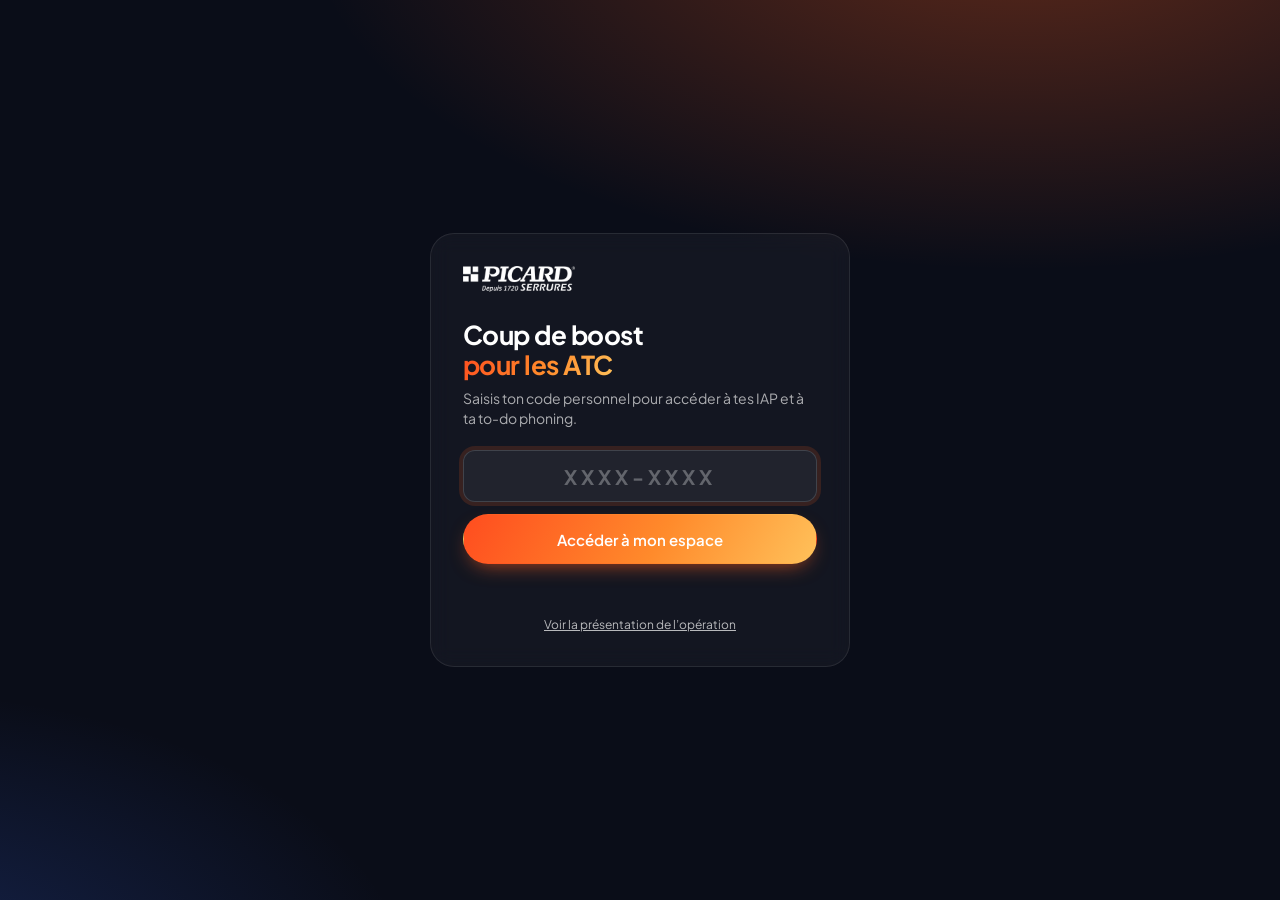
<file: atc.html>
<!doctype html>
<html lang="fr">
<head>
<meta charset="utf-8">
<meta name="viewport" content="width=device-width, initial-scale=1">
<title>Mon opération IAP</title>
<meta name="robots" content="noindex">
<link rel="icon" href="img/favicon.png">
<link rel="preconnect" href="https://fonts.googleapis.com"><link rel="preconnect" href="https://fonts.gstatic.com" crossorigin>
<link href="https://fonts.googleapis.com/css2?family=Plus+Jakarta+Sans:wght@400;500;600;700;800&display=swap" rel="stylesheet">
<link rel="stylesheet" href="css/style.css">
<style>
    .hello { display: flex; align-items: flex-end; justify-content: space-between; gap: 16px; flex-wrap: wrap; margin: 6px 0 20px; }
    .hello h1 { margin: 0; font-size: 30px; letter-spacing: -.03em; }
    .hello p { margin: 4px 0 0; color: var(--text-2); }
    .tabs { display: flex; gap: 6px; flex-wrap: wrap; }
    .tab { height: 36px; padding: 0 14px; border-radius: 999px; border: 1px solid var(--line-2); background: var(--surface); font-weight: 600; font-size: 13px; cursor: pointer; display: inline-flex; align-items: center; gap: 8px; }
    .tab b { font-size: 12px; background: var(--surface-2); border-radius: 999px; padding: 1px 8px; color: var(--text-2); }
    .tab.on { background: var(--ink); color: #fff; border-color: var(--ink); }
    .tab.on b { background: rgba(255, 255, 255, .15); color: #fff; }
    .tools { display: flex; gap: 10px; align-items: center; flex-wrap: wrap; margin: 22px 0 14px; }
    .tools .input { max-width: 280px; height: 38px; border-radius: 999px; }
    .tools .sp { flex: 1; }

    .list { display: grid; gap: 10px; }
    .iap { display: grid; grid-template-columns: minmax(0, 1.5fr) 150px auto 120px 40px; gap: 18px; align-items: center; padding: 14px 16px 14px 18px; }
    .iap.done { border-color: rgba(18, 183, 106, .35); background: linear-gradient(90deg, rgba(18, 183, 106, .06), transparent 40%), var(--surface); }
    .iap .who { min-width: 0; }
    .iap .who .r { font-weight: 700; font-size: 15px; display: flex; align-items: center; gap: 8px; flex-wrap: wrap; }
    .iap .who .c { font-size: 13px; color: var(--text-2); margin-top: 3px; display: flex; gap: 12px; flex-wrap: wrap; }
    .iap .who .c a { text-decoration: none; color: var(--text-2); display: inline-flex; gap: 4px; align-items: center; }
    .iap .who .c a:hover { color: var(--accent); }
    .iap .when label { display: block; font-size: 11px; font-weight: 700; color: var(--muted); text-transform: uppercase; letter-spacing: .05em; margin-bottom: 3px; }
    .iap .when input { height: 34px; border-radius: 10px; font-size: 13px; padding: 0 8px; }
    .steps { display: flex; gap: 6px; }
    .stp { width: 76px; padding: 6px 0 5px; border-radius: 12px; border: 1.5px solid var(--line-2); background: var(--surface); cursor: pointer; display: grid; justify-items: center; gap: 1px; transition: .15s; }
    .stp .i { font-size: 16px; filter: grayscale(1); opacity: .55; }
    .stp .n { font-size: 11px; font-weight: 700; color: var(--muted); }
    .stp .d { font-size: 10px; color: var(--muted); height: 12px; }
    .stp:hover { border-color: var(--accent); }
    .stp.on { background: var(--accent-soft); border-color: var(--accent); }
    .stp.on .i { filter: none; opacity: 1; }
    .stp.on .n { color: var(--accent-ink); }
    .stp.on .d { color: var(--accent-ink); }
    .stp.cmd.on { background: var(--ok-soft); border-color: var(--ok); }
    .stp.cmd.on .n, .stp.cmd.on .d { color: var(--ok-ink); }
    .iap .mt { text-align: right; }
    .iap .mt .v { font-weight: 800; font-size: 16px; }
    .iap .mt .s { font-size: 12px; color: var(--muted); }
    .iap .more { width: 40px; height: 40px; border-radius: 12px; border: 1px solid var(--line-2); background: var(--surface); cursor: pointer; font-size: 18px; }
    .iap .more:hover { border-color: var(--accent); color: var(--accent); }
    .rappel { color: var(--late); font-weight: 700; }
    .empty { padding: 48px; text-align: center; color: var(--muted); }


    /* Objectif annuel */
    .obj { background: radial-gradient(700px 300px at 100% 0%, rgba(255, 95, 31, .28), transparent 60%), var(--ink); color: #fff; border: 0; padding: 22px 24px; margin-bottom: 14px;
        display: grid; grid-template-columns: minmax(0, 1fr) minmax(0, 1.4fr); gap: 28px; align-items: center; }
    .obj .l { font-size: 12px; font-weight: 700; letter-spacing: .08em; text-transform: uppercase; color: rgba(255, 255, 255, .55); }
    .obj .big { font-size: 34px; font-weight: 800; letter-spacing: -.03em; margin: 4px 0 2px; }
    .obj .sub { font-size: 13px; color: rgba(255, 255, 255, .65); }
    .obj .sub b { color: #fff; }
    .obj .track { position: relative; height: 16px; border-radius: 99px; background: rgba(255, 255, 255, .1); overflow: hidden; display: flex; }
    .obj .track .a { background: rgba(255, 255, 255, .55); }
    .obj .track .o { background: var(--grad); }
    .obj .leg { display: flex; justify-content: space-between; gap: 10px; flex-wrap: wrap; font-size: 12px; color: rgba(255, 255, 255, .6); margin-top: 8px; }
    .obj .leg i { display: inline-block; width: 10px; height: 10px; border-radius: 3px; margin-right: 6px; vertical-align: -1px; }
    .obj .msg { margin-top: 12px; font-size: 14px; color: rgba(255, 255, 255, .85); }
    .obj .msg b { color: #ffc15a; }
    @media (max-width: 760px) { .obj { grid-template-columns: 1fr; gap: 16px; } .obj .big { font-size: 28px; } }

    /* Fiche IAP */
    .grid2 { display: grid; grid-template-columns: minmax(0, 1fr) minmax(0, 1fr); gap: 14px; }
    .grid2 > *, .bloc, .sheet .body { min-width: 0; }
    .coord a { overflow-wrap: anywhere; }
    .bloc { border: 1px solid var(--line); border-radius: 16px; padding: 16px; }
    .bloc h4 { margin: 0 0 12px; font-size: 13px; text-transform: uppercase; letter-spacing: .06em; color: var(--muted); }
    .coord { display: grid; gap: 6px; font-size: 14px; }
    .coord a { color: var(--text); font-weight: 600; }
    .qte { display: grid; gap: 8px; }
    .qte .l { display: grid; grid-template-columns: 1fr 90px 76px 100px; gap: 10px; align-items: center; font-size: 14px; }
    .qte .l small { color: var(--muted); display: block; font-size: 12px; }
    .qte input { height: 36px; text-align: center; padding: 0 6px; }
    .qte .tot { border-top: 1px dashed var(--line-2); padding-top: 10px; margin-top: 4px; font-weight: 800; font-size: 18px; display: flex; justify-content: space-between; }
    .actions { display: flex; gap: 8px; flex-wrap: wrap; }
    .stepsBig { display: grid; grid-template-columns: repeat(4, 1fr); gap: 8px; }
    .stepsBig .stp { width: auto; padding: 10px 0; }

    /* Kit : mail type & bon de commande */
    .kitgrid { display: grid; grid-template-columns: minmax(0, 1.7fr) minmax(0, 1fr); gap: 16px; align-items: start; }
    .kitgrid > .card:first-child { grid-row: span 2; }
    .kh { padding: 18px 18px 0; } .kh h3 { margin: 0; font-size: 18px; } .kh p { margin: 4px 0 0; font-size: 13px; }
    .kobj { margin: 14px 18px 0; background: var(--surface-2); border-radius: 12px; padding: 10px 12px; font-size: 14px; display: flex; gap: 8px; align-items: center; flex-wrap: wrap; }
    .kobj b { flex: 1; min-width: 180px; }
    .kapercu { margin: 12px 18px; border: 1px solid var(--line); border-radius: 12px; padding: 18px; max-height: 460px; overflow: auto; }
    .kact { display: flex; gap: 8px; flex-wrap: wrap; padding: 0 18px 12px; }
    .kbon { padding: 18px; } .kbon h3 { margin: 0 0 6px; font-size: 18px; } .kbon p { font-size: 13px; margin: 0 0 14px; }
    .kvid { width: 100%; max-width: 320px; aspect-ratio: 4 / 5; border-radius: 14px; background: #000; display: block; margin: 0 auto; }
    @media (max-width: 900px) { .kitgrid { grid-template-columns: 1fr; } }

    /* Argumentaire */
    .fiches { display: grid; grid-template-columns: repeat(auto-fit, minmax(260px, 1fr)); gap: 14px; }
    .fiche { overflow: hidden; }
    .fiche img { width: 100%; height: 170px; object-fit: cover; }
    .fiche .b { padding: 16px; }
    .fiche h3 { margin: 0; font-size: 18px; }
    .fiche .a { color: var(--accent); font-weight: 700; font-size: 13px; margin: 2px 0 10px; }
    .fiche ul { margin: 0; padding-left: 18px; font-size: 13px; color: var(--text-2); display: grid; gap: 4px; }
    .fiche .px { display: flex; gap: 8px; flex-wrap: wrap; margin-top: 12px; }
    .fiche .px span { font-size: 12px; background: var(--accent-soft); color: var(--accent-ink); border-radius: 999px; padding: 4px 10px; font-weight: 700; }

    @media (max-width: 980px) {
        .iap { grid-template-columns: 1fr auto; grid-template-areas: 'who more' 'steps steps' 'when mt'; gap: 12px; }
        .iap .who { grid-area: who; } .iap .steps { grid-area: steps; } .iap .when { grid-area: when; } .iap .mt { grid-area: mt; align-self: end; } .iap .more { grid-area: more; }
        .steps .stp { flex: 1; width: auto; }
        .grid2 { grid-template-columns: minmax(0, 1fr); }
    }
    @media (max-width: 520px) {
        .qte .l { grid-template-columns: minmax(0, 1fr) 64px 84px; } .qte .l .pu { display: none; } .stepsBig { grid-template-columns: 1fr 1fr; }
        .modal { padding: 0; place-items: end stretch; }
        .modal .sheet { max-width: none; max-height: 94vh; border-radius: 20px 20px 0 0; }
        .modal .sheet header { padding: 14px 16px; } .modal .sheet header h3 { font-size: 16px; }
        .modal .sheet .body { padding: 14px 16px 24px; }
        .bloc { padding: 14px; }
        .actions .btn { flex: 1 1 100%; }
        .iap { padding: 14px; }
        .steps { gap: 4px; } .stp { padding: 6px 0 4px; } .stp .n { font-size: 10px; }
        .kobj b { min-width: 0; } .kapercu { padding: 12px; margin: 12px; } .kact .btn { flex: 1 1 100%; }
        .tools .input { max-width: none; }
    }
</style>
</head>
<body>

<!-- Connexion -->
<div class="login" id="login">
    <form class="box" id="loginForm">
        <img class="logo" src="img/logo-picard.png" alt="Picard Serrures">
        <h1>Coup de boost<br><span class="grad-text">pour les ATC</span></h1>
        <p>Saisis ton code personnel pour accéder à tes IAP et à ta to-do phoning.</p>
        <input class="input" id="code" placeholder="XXXX-XXXX" autocomplete="off" autocapitalize="characters" spellcheck="false" maxlength="12">
        <button class="btn primary" type="submit">Accéder à mon espace</button>
        <div class="err" id="loginErr"></div>
        <div class="foot"><a href="index.html">Voir la présentation de l’opération</a></div>
    </form>
</div>

<!-- Application -->
<div id="app" class="hidden">
    <div class="topbar"><div class="in">
        <img class="logo" src="img/logo-picard.png" alt="Picard">
        <div class="titre">Coup de boost <small id="qui"></small></div>
        <div class="sp"></div>
        <div class="countdown" id="cd"></div>
        <a class="btn sm hide-m" href="index.html" target="_blank">Présentation</a>
        <button class="btn sm" id="logout">Quitter</button>
    </div></div>

    <div class="wrap">
        <div class="hello">
            <div><h1 id="bonjour">Bonjour</h1><p id="sous"></p></div>
            <div class="tabs" id="vues">
                <button class="tab on" data-v="todo">To-do phoning</button>
                <button class="tab" data-v="kit">Mail, bon de commande & post</button>
                <button class="tab" data-v="args">Argumentaire & prix</button>
            </div>
        </div>

        <section id="vTodo">
            <div class="card obj hidden" id="objectif"></div>
            <div class="kpis" id="kpis"></div>
            <div class="tools">
                <div class="tabs" id="filtres"></div>
                <div class="sp"></div>
                <input class="input" id="q" placeholder="Rechercher un IAP, une ville…">
            </div>
            <div class="list" id="list"></div>
        </section>

        <section id="vKit" class="hidden">
            <div class="kitgrid">
                <div class="card">
                    <div class="kh"><div><h3>✉️ Mail type</h3><p class="muted">Le mail de l’opération pour tes IAP, déjà signé à ton nom : prêt à copier dans Outlook.</p></div></div>
                    <div class="kobj"><span class="muted">Objet :</span> <b id="kObjet"></b><button class="btn sm" id="kCopObj">Copier l’objet</button></div>
                    <div class="kapercu" id="kApercu"></div>
                    <div class="kact"><button class="btn primary" id="kCop">Copier le mail (mise en forme)</button><button class="btn" id="kCopTxt">Copier en texte</button></div>
                    <p class="muted" style="font-size:12px;margin:0 18px 18px">Astuce : depuis la fiche d’un IAP (bouton ›), le mail s’ouvre directement dans ta messagerie avec son adresse, et l’étape « Mail » se coche toute seule.</p>
                </div>
                <div class="card kbon">
                    <h3>🧾 Bon de commande</h3>
                    <p class="muted">Les 6 références avec prix tarif, prix opé et remise. Les quantités calculent le total. À enregistrer en PDF et joindre au mail.</p>
                    <a class="btn primary" id="kBon" href="bon.html" target="_blank">Ouvrir un bon de commande vierge</a>
                    <p class="muted" style="font-size:12px;margin-top:14px">Pour un bon prérempli avec les coordonnées de l’IAP et les quantités : bouton « Bon de commande prérempli » dans sa fiche.</p>
                </div>
                <div class="card kbon">
                    <h3>🎬 Post & vidéo réseaux sociaux</h3>
                    <p class="muted">À proposer à tes IAP pour leurs pages Facebook, Instagram, TikTok ou LinkedIn : un short de 20 s et son texte. Ils parlent de sécurité, pas de la promo.</p>
                    <video class="kvid" src="short/short-coup-de-boost-4x5.mp4" poster="short/poster.jpg" controls playsinline preload="none"></video>
                    <a class="btn primary" style="width:100%;margin:10px 0 16px" href="short/short-coup-de-boost-4x5.mp4" download="Picard-video-securite-20s-4x5.mp4">⬇ Télécharger la vidéo (MP4 4:5, 20 s)</a>
                    <div id="kPost" style="white-space:pre-wrap;font-size:13.5px;line-height:1.5;background:var(--surface-2);border-radius:12px;padding:14px;margin-bottom:12px"></div>
                    <button class="btn" style="width:100%" id="kPostCop">Copier le texte du post</button>
                    <p class="muted" style="font-size:12px;margin:10px 0 0">Vidéo sans musique : l’IAP en ajoute une dans l’application au moment de publier.</p>
                </div>
            </div>
        </section>

        <section id="vArgs" class="hidden">
            <div class="fiches" id="fiches"></div>
            <div class="card" style="margin-top:16px;padding:20px">
                <h3 style="margin:0 0 12px">Les points forts Picard</h3>
                <ul id="marque" style="margin:0;padding-left:18px;color:var(--text-2);display:grid;gap:6px"></ul>
            </div>
        </section>
    </div>
</div>

<div class="modal hidden" id="modal"><div class="sheet" id="sheet"></div></div>

<script src="config.js"></script>
<script src="js/offre.js"></script>
<script src="js/api.js"></script>
<script src="js/atc.js"></script>
</body>
</html>
</file>
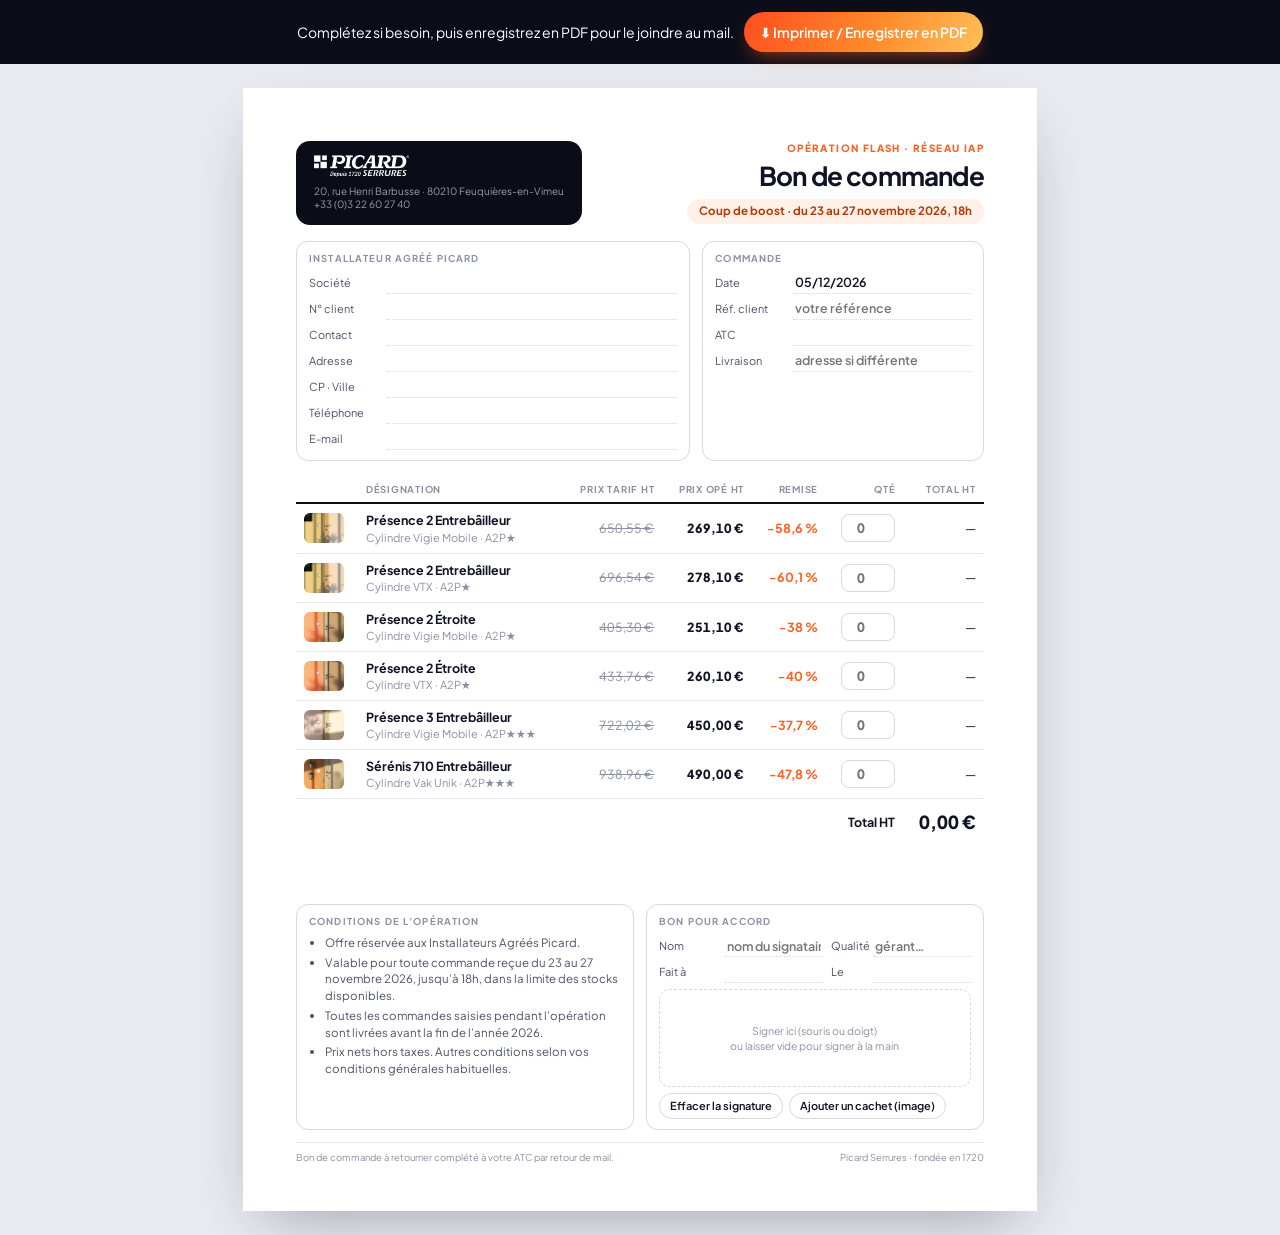
<file: bon.html>
<!doctype html>
<html lang="fr">
<head>
<meta charset="utf-8">
<meta name="viewport" content="width=device-width, initial-scale=1">
<title>Bon de commande IAP</title>
<meta name="robots" content="noindex">
<link rel="icon" href="img/favicon.png">
<link rel="preconnect" href="https://fonts.googleapis.com"><link rel="preconnect" href="https://fonts.gstatic.com" crossorigin>
<link href="https://fonts.googleapis.com/css2?family=Plus+Jakarta+Sans:wght@400;500;600;700;800&display=swap" rel="stylesheet">
<link rel="stylesheet" href="css/style.css">
<style>
    body { background: #e9ebf1; }
    .bar-actions { position: sticky; top: 0; z-index: 5; background: var(--ink); color: #fff; padding: 12px 20px; display: flex; gap: 10px; align-items: center; justify-content: center; flex-wrap: wrap; font-size: 14px; }
    .bar-actions .btn { background: rgba(255, 255, 255, .1); border-color: rgba(255, 255, 255, .15); color: #fff; }
    .bar-actions .btn.primary { background: var(--grad); border: 0; }
    .page { width: 210mm; min-height: 297mm; margin: 24px auto; background: #fff; padding: 14mm 14mm 12mm; box-shadow: var(--shadow-lg); display: flex; flex-direction: column; font-size: 12.5px; }
    .head { display: flex; justify-content: space-between; align-items: stretch; gap: 16px; }
    .brand { background: var(--ink); border-radius: 14px; padding: 14px 18px; display: flex; flex-direction: column; justify-content: center; gap: 8px; min-width: 62mm; }
    .brand img { height: 22px; width: auto; align-self: flex-start; }
    .brand small { color: rgba(255, 255, 255, .6); font-size: 10px; line-height: 1.3; }
    .ttl { text-align: right; }
    .ttl .k { font-size: 10px; font-weight: 800; letter-spacing: .14em; text-transform: uppercase; color: var(--accent); }
    .ttl h1 { margin: 2px 0 4px; font-size: 26px; letter-spacing: -.03em; }
    .ttl .d { display: inline-block; background: var(--accent-soft); color: var(--accent-ink); font-weight: 700; border-radius: 999px; padding: 4px 12px; font-size: 11.5px; }
    .blocs { display: grid; grid-template-columns: 1.4fr 1fr; gap: 12px; margin-top: 16px; }
    .b { border: 1px solid var(--line-2); border-radius: 12px; padding: 10px 12px; }
    .b h4 { margin: 0 0 6px; font-size: 9.5px; letter-spacing: .12em; text-transform: uppercase; color: var(--muted); }
    .f { display: grid; grid-template-columns: 70px 1fr; align-items: center; gap: 4px 8px; }
    .f label { font-size: 11px; color: var(--text-2); }
    .f input { border: 0; border-bottom: 1px dotted var(--line-2); height: 22px; padding: 0 2px; font-weight: 600; outline: none; width: 100%; background: transparent; font-size: 12.5px; }
    .f input:focus { border-bottom-color: var(--accent); }
    table { width: 100%; border-collapse: collapse; margin-top: 16px; }
    th { font-size: 9.5px; letter-spacing: .08em; text-transform: uppercase; color: var(--muted); text-align: left; padding: 6px 8px; border-bottom: 2px solid var(--ink); }
    td { padding: 7px 8px; border-bottom: 1px solid var(--line); vertical-align: middle; }
    td.r, th.r { text-align: right; }
    td img { width: 40px; height: 30px; object-fit: cover; border-radius: 6px; }
    td .n { font-weight: 700; }
    td .c { color: var(--muted); font-size: 11px; }
    td s { color: var(--muted); }
    .prix { font-weight: 800; }
    .rem { color: var(--accent); font-weight: 700; }
    td input { width: 54px; height: 28px; border: 1.5px solid var(--line-2); border-radius: 8px; text-align: center; font-weight: 800; font-size: 13px; outline: none; }
    td input:focus { border-color: var(--accent); }
    .tot td { border: 0; padding-top: 10px; }
    .tot .big { font-size: 18px; font-weight: 800; }
    .cond { margin-top: 14px; display: grid; grid-template-columns: 1fr 1fr; gap: 12px; }
    .cond ul { margin: 0; padding-left: 16px; display: grid; gap: 3px; color: var(--text-2); font-size: 11.5px; }
    .sign { height: 100%; min-height: 34mm; display: flex; flex-direction: column; }
    .sign .f { grid-template-columns: 58px 1fr 34px 1fr; }
    .sign .z { flex: 1; position: relative; min-height: 26mm; border: 1.5px dashed var(--line-2); border-radius: 10px; margin-top: 6px; overflow: hidden; background: #fff; }
    .sign .z canvas { position: absolute; inset: 0; width: 100%; height: 100%; touch-action: none; cursor: crosshair; z-index: 2; }
    .sign .z .ph { position: absolute; inset: 0; display: grid; place-items: center; color: var(--muted); font-size: 10.5px; pointer-events: none; text-align: center; }
    .sign .z .cachet { position: absolute; right: 8px; top: 50%; transform: translateY(-50%); max-height: 88%; max-width: 45%; object-fit: contain; z-index: 1; opacity: .95; }
    .sign .tools { display: flex; gap: 6px; margin-top: 6px; flex-wrap: wrap; }
    .sign .tools button, .sign .tools label { height: 26px; padding: 0 10px; border-radius: 999px; border: 1px solid var(--line-2); background: #fff; font-size: 11px; font-weight: 600; cursor: pointer; display: inline-flex; align-items: center; }
    .sign .tools button:hover, .sign .tools label:hover { border-color: var(--accent); color: var(--accent); }
    .grow { flex: 1; }
    .foot { margin-top: 12px; display: flex; justify-content: space-between; font-size: 9.5px; color: var(--muted); border-top: 1px solid var(--line); padding-top: 8px; }
    @media print {
        @page { size: A4; margin: 0; }
        body { background: #fff; }
        .bar-actions, .no-print { display: none !important; }
        .sign .z { border-style: solid; border-color: var(--line); }
        .sign .z .ph { display: none; }
        .page { margin: 0; box-shadow: none; width: 210mm; height: 297mm; }
        td input, .f input { border-color: transparent !important; }
        td input::placeholder, .f input::placeholder { color: transparent; }
        .brand, .ttl .d { -webkit-print-color-adjust: exact; print-color-adjust: exact; }
    }
    @media screen and (max-width: 820px) {
        .bar-actions { font-size: 12.5px; padding: 10px 14px; } .bar-actions .btn { width: 100%; }
        .page { width: auto; min-height: 0; margin: 10px; padding: 16px; border-radius: 14px; }
        .head { flex-direction: column; gap: 12px; } .brand { min-width: 0; } .ttl { text-align: left; } .ttl h1 { font-size: 24px; }
        .blocs, .cond { grid-template-columns: 1fr; }
        .f { grid-template-columns: 76px minmax(0, 1fr); } .sign .f { grid-template-columns: 58px minmax(0, 1fr); }
        .f input { font-size: 16px; height: 28px; }
        /* Tableau → une carte par référence */
        table thead { display: none; }
        table, tbody, tfoot { display: block; }
        tbody tr { display: grid; grid-template-columns: auto auto 1fr auto; align-items: center; gap: 6px 12px; padding: 12px 0; border-bottom: 1px solid var(--line); }
        tbody td { border: 0; padding: 0; }
        tbody td:first-child { display: none; }
        tbody td:nth-child(2) { grid-column: 1 / -1; }
        tbody td:nth-child(5) { text-align: left; }
        tbody td:nth-child(6) input { width: 64px; height: 36px; font-size: 16px; }
        tbody td:nth-child(7) { grid-column: 1 / -1; text-align: right; font-weight: 700; }
        tbody td:nth-child(7):not(:empty)::before { content: 'Total : '; font-weight: 500; color: var(--muted); }
        tfoot tr { display: flex; justify-content: flex-end; align-items: center; gap: 12px; } tfoot td { padding: 12px 0 0; } tfoot td:first-child { display: none; }
        .sign .z { min-height: 120px; }
        .foot { flex-direction: column; gap: 4px; }
    }
</style>
</head>
<body>
<div class="bar-actions">
    <span>Complétez si besoin, puis enregistrez en PDF pour le joindre au mail.</span>
    <button class="btn primary" onclick="print()">⬇ Imprimer / Enregistrer en PDF</button>
</div>

<div class="page">
    <div class="head">
        <div class="brand"><img src="img/logo-picard.png" alt="Picard Serrures"><small>20, rue Henri Barbusse · 80210 Feuquières-en-Vimeu<br>+33 (0)3 22 60 27 40</small></div>
        <div class="ttl"><div class="k">Opération flash · Réseau IAP</div><h1>Bon de commande</h1><span class="d">Coup de boost · du 23 au 27 novembre 2026, 18h</span></div>
    </div>

    <div class="blocs">
        <div class="b"><h4>Installateur Agréé Picard</h4><div class="f">
            <label>Société</label><input id="raison"><label>N° client</label><input id="numero">
            <label>Contact</label><input id="contact"><label>Adresse</label><input id="adresse">
            <label>CP · Ville</label><input id="cpville"><label>Téléphone</label><input id="portable"><label>E-mail</label><input id="mail">
        </div></div>
        <div class="b"><h4>Commande</h4><div class="f">
            <label>Date</label><input id="date"><label>Réf. client</label><input id="ref" placeholder="votre référence">
            <label>ATC</label><input id="atc"><label>Livraison</label><input id="livr" placeholder="adresse si différente">
        </div></div>
    </div>

    <table>
        <thead><tr><th></th><th>Désignation</th><th class="r">Prix tarif HT</th><th class="r">Prix opé HT</th><th class="r">Remise</th><th class="r">Qté</th><th class="r">Total HT</th></tr></thead>
        <tbody id="lignes"></tbody>
        <tfoot class="tot"><tr><td colspan="5"></td><td class="r" style="font-weight:700">Total HT</td><td class="r big num" id="total">0,00 €</td></tr></tfoot>
    </table>

    <div class="grow"></div>

    <div class="cond">
        <div class="b"><h4>Conditions de l’opération</h4><ul>
            <li>Offre réservée aux Installateurs Agréés Picard.</li>
            <li>Valable pour toute commande reçue du 23 au 27 novembre 2026, jusqu’à 18h, dans la limite des stocks disponibles.</li>
            <li>Toutes les commandes saisies pendant l’opération sont livrées avant la fin de l’année 2026.</li>
            <li>Prix nets hors taxes. Autres conditions selon vos conditions générales habituelles.</li>
        </ul></div>
        <div class="b sign"><h4>Bon pour accord</h4>
            <div class="f">
                <label>Nom</label><input id="sNom" placeholder="nom du signataire"><label>Qualité</label><input id="sQual" placeholder="gérant…">
                <label>Fait à</label><input id="sLieu"><label>Le</label><input id="sDate">
            </div>
            <div class="z" id="zone"><span class="ph" id="ph">Signer ici (souris ou doigt)<br>ou laisser vide pour signer à la main</span><img class="cachet hidden" id="cachet" alt=""><canvas id="pad"></canvas></div>
            <div class="tools no-print"><button type="button" id="effacer">Effacer la signature</button><label>Ajouter un cachet (image)<input type="file" id="fCachet" accept="image/*" hidden></label><button type="button" id="ssCachet" class="hidden">Retirer le cachet</button></div>
        </div>
    </div>
    <div class="foot"><span>Bon de commande à retourner complété à votre ATC par retour de mail.</span><span>Picard Serrures · fondée en 1720</span></div>
</div>

<script src="js/offre.js"></script>
<script>
let d = {}; try { d = JSON.parse(decodeURIComponent(location.hash.slice(1)) || '{}'); } catch (e) {}
const ip = d.iap || {};
const set = (id, v) => { if (v) document.getElementById(id).value = v; };
set('raison', ip.raison); set('numero', ip.numero); set('contact', ip.contact); set('adresse', ip.adresse);
set('cpville', [ip.cp, ip.ville].filter(Boolean).join(' ')); set('portable', ip.portable); set('mail', ip.mail); set('atc', d.atc);
set('date', new Date().toLocaleDateString('fr-FR'));
document.getElementById('lignes').innerHTML = REFS.map(r => `<tr><td><img src="${PRODUITS[r.produit].img}" alt=""></td>
    <td><div class="n">${esc(r.nom)}</div><div class="c">Cylindre ${esc(r.cyl)} · A2P${'★'.repeat(PRODUITS[r.produit].a2p)}</div></td>
    <td class="r num"><s>${euro(r.base)}</s></td><td class="r num prix">${euro(r.promo)}</td><td class="r rem">-${String(remise(r)).replace('.', ',')} %</td>
    <td class="r"><input class="num" type="number" min="0" data-q="${r.id}" value="${d.q?.[r.id] || ''}" placeholder="0"></td>
    <td class="r num" data-t="${r.id}">—</td></tr>`).join('');
const calc = () => {
    const q = Object.fromEntries([...document.querySelectorAll('[data-q]')].map(i => [i.dataset.q, Math.max(0, parseInt(i.value) || 0)]));
    REFS.forEach(r => document.querySelector(`[data-t="${r.id}"]`).textContent = q[r.id] ? euro(q[r.id] * r.promo) : '—');
    document.getElementById('total').textContent = euro(montantDe(q));
};
document.querySelectorAll('[data-q]').forEach(i => i.oninput = calc); calc();
if (ip.raison) document.title = `Bon de commande ${ip.raison}`;
set('sNom', ip.contact); set('sLieu', ip.ville);

// ─── Signature à main levée (souris, stylet ou doigt) ───
const pad = document.getElementById('pad'), zone = document.getElementById('zone'), ctx = pad.getContext('2d');
let trace = false, vide = true, dernier = null;
function taille() {
    const r = zone.getBoundingClientRect(), k = window.devicePixelRatio || 1, img = vide ? null : pad.toDataURL();
    pad.width = r.width * k; pad.height = r.height * k; ctx.setTransform(k, 0, 0, k, 0, 0);
    ctx.lineWidth = 2; ctx.lineCap = ctx.lineJoin = 'round'; ctx.strokeStyle = '#13183a';
    if (img) { const im = new Image(); im.onload = () => ctx.drawImage(im, 0, 0, r.width, r.height); im.src = img; }
}
const pos = e => { const r = pad.getBoundingClientRect(); return [e.clientX - r.left, e.clientY - r.top]; };
pad.addEventListener('pointerdown', e => { trace = true; dernier = pos(e); pad.setPointerCapture(e.pointerId); document.getElementById('ph').classList.add('hidden'); vide = false; });
pad.addEventListener('pointermove', e => { if (!trace) return; const p = pos(e); ctx.beginPath(); ctx.moveTo(...dernier); ctx.lineTo(...p); ctx.stroke(); dernier = p; });
['pointerup', 'pointercancel'].forEach(t => pad.addEventListener(t, () => trace = false));
document.getElementById('effacer').onclick = () => { ctx.clearRect(0, 0, pad.width, pad.height); vide = true; document.getElementById('ph').classList.remove('hidden'); };
addEventListener('resize', taille); taille();

// ─── Cachet de l'IAP (image) ───
const cachet = document.getElementById('cachet');
document.getElementById('fCachet').onchange = e => {
    const f = e.target.files[0]; if (!f) return;
    const rd = new FileReader(); rd.onload = () => { cachet.src = rd.result; cachet.classList.remove('hidden'); document.getElementById('ssCachet').classList.remove('hidden'); document.getElementById('ph').classList.add('hidden'); };
    rd.readAsDataURL(f); e.target.value = '';
};
document.getElementById('ssCachet').onclick = e => { cachet.classList.add('hidden'); cachet.removeAttribute('src'); e.target.classList.add('hidden'); if (vide) document.getElementById('ph').classList.remove('hidden'); };
</script>
</body>
</html>
</file>
<file: css/style.css>
/* ============================================================
   OPÉ IAP — styles communs (moderne : ink + accent orange « boost »)
   ============================================================ */
:root {
    --ink: #0a0d18;
    --ink-2: #121729;
    --ink-3: #1b2138;
    --ink-line: rgba(255, 255, 255, .09);
    --bg: #f4f5f9;
    --surface: #ffffff;
    --surface-2: #f7f8fb;
    --line: #e6e8ef;
    --line-2: #d6d9e3;
    --text: #0f1324;
    --text-2: #4a5068;
    --muted: #8a90a6;
    --accent: #ff5f1f;
    --accent-2: #ff9a3c;
    --accent-soft: #fff1e8;
    --accent-ink: #b33a06;
    --grad: linear-gradient(120deg, #ff4d1f 0%, #ff8a2b 55%, #ffc15a 100%);
    --ok: #12b76a; --ok-soft: #e7f8ef; --ok-ink: #067647;
    --warn: #f5a524; --warn-soft: #fff6e0;
    --late: #f04438; --late-soft: #fdecea;
    --blue: #3b6cf6; --blue-soft: #eaf0ff;
    --violet: #7a5af8; --violet-soft: #f0ecff;
    --r: 18px; --r-sm: 12px; --r-xs: 8px;
    --shadow: 0 1px 2px rgba(16, 24, 40, .04), 0 8px 24px -8px rgba(16, 24, 40, .10);
    --shadow-lg: 0 24px 60px -20px rgba(16, 24, 40, .35);
    --font: 'Plus Jakarta Sans', system-ui, -apple-system, 'Segoe UI', Roboto, sans-serif;
}
* { box-sizing: border-box; }
html, body { margin: 0; }
body { font-family: var(--font); color: var(--text); background: var(--bg); -webkit-font-smoothing: antialiased; line-height: 1.45; }
a { color: inherit; }
button, input, select, textarea { font: inherit; color: inherit; }
img { max-width: 100%; display: block; }
.num { font-variant-numeric: tabular-nums; }
.muted { color: var(--muted); }
.grad-text { background: var(--grad); -webkit-background-clip: text; background-clip: text; color: transparent; }
.hidden { display: none !important; }

/* ─── Boutons ─── */
.btn { display: inline-flex; align-items: center; justify-content: center; gap: 8px; height: 40px; padding: 0 16px; border-radius: 999px; border: 1px solid var(--line-2);
    background: var(--surface); font-weight: 600; font-size: 14px; cursor: pointer; text-decoration: none; white-space: nowrap; transition: transform .12s, box-shadow .12s, background .12s; }
.btn:hover { box-shadow: var(--shadow); transform: translateY(-1px); }
.btn:active { transform: none; }
.btn.primary { background: var(--grad); border-color: transparent; color: #fff; box-shadow: 0 8px 20px -8px rgba(255, 95, 31, .7); }
.btn.dark { background: var(--ink); border-color: var(--ink); color: #fff; }
.btn.ghost { background: transparent; border-color: transparent; }
.btn.sm { height: 32px; padding: 0 12px; font-size: 13px; }
.btn[disabled] { opacity: .5; pointer-events: none; }

/* ─── Champs ─── */
.input { height: 44px; padding: 0 14px; border-radius: var(--r-sm); border: 1px solid var(--line-2); background: var(--surface); outline: none; width: 100%; transition: border-color .12s, box-shadow .12s; }
.input:focus { border-color: var(--accent); box-shadow: 0 0 0 4px rgba(255, 95, 31, .15); }
textarea.input { height: auto; padding: 10px 14px; resize: vertical; min-height: 70px; }

/* ─── Pastilles ─── */
.chip { display: inline-flex; align-items: center; gap: 6px; height: 24px; padding: 0 10px; border-radius: 999px; font-size: 12px; font-weight: 700; letter-spacing: .02em; background: var(--surface-2); color: var(--text-2); }
.chip.elite { background: #151a2e; color: #ffd27a; }
.chip.premium { background: var(--violet-soft); color: var(--violet); }
.chip.officiel { background: var(--blue-soft); color: var(--blue); }
.chip.ok { background: var(--ok-soft); color: var(--ok-ink); }
.chip.warn { background: var(--warn-soft); color: #9a6200; }
.chip.late { background: var(--late-soft); color: var(--late); }

/* ─── Barre du haut (pages appli) ─── */
.topbar { position: sticky; top: 0; z-index: 20; background: rgba(10, 13, 24, .92); backdrop-filter: blur(14px); color: #fff; }
.topbar .in { max-width: 1240px; margin: 0 auto; padding: 12px 20px; display: flex; align-items: center; gap: 16px; }
.topbar .logo { height: 22px; width: auto; }
.topbar .titre { font-weight: 700; font-size: 15px; display: flex; align-items: center; gap: 10px; }
.topbar .titre small { font-weight: 500; color: rgba(255, 255, 255, .55); font-size: 13px; }
.topbar .sp { flex: 1; }
.topbar .btn { background: rgba(255, 255, 255, .08); border-color: rgba(255, 255, 255, .12); color: #fff; }
.topbar .btn.primary { background: var(--grad); border-color: transparent; }
.countdown { font-size: 13px; color: rgba(255, 255, 255, .7); display: flex; gap: 6px; align-items: center; }
.countdown b { color: #fff; font-variant-numeric: tabular-nums; }
.dot-live { width: 8px; height: 8px; border-radius: 50%; background: var(--accent); box-shadow: 0 0 0 0 rgba(255, 95, 31, .6); animation: pulse 2s infinite; }
@keyframes pulse { 70% { box-shadow: 0 0 0 8px rgba(255, 95, 31, 0); } 100% { box-shadow: 0 0 0 0 rgba(255, 95, 31, 0); } }

/* ─── Cartes ─── */
.wrap { max-width: 1240px; margin: 0 auto; padding: 24px 20px 80px; }
.card { background: var(--surface); border: 1px solid var(--line); border-radius: var(--r); box-shadow: var(--shadow); }
.kpis { display: grid; grid-template-columns: repeat(auto-fit, minmax(170px, 1fr)); gap: 14px; }
.kpi { padding: 16px 18px; }
.kpi .l { font-size: 12px; font-weight: 600; color: var(--muted); text-transform: uppercase; letter-spacing: .06em; }
.kpi .v { font-size: 28px; font-weight: 800; letter-spacing: -.02em; margin-top: 4px; }
.kpi .s { font-size: 13px; color: var(--text-2); margin-top: 2px; }
.bar { height: 6px; border-radius: 99px; background: var(--surface-2); overflow: hidden; margin-top: 10px; }
.bar > i { display: block; height: 100%; background: var(--grad); border-radius: 99px; transition: width .4s; }

/* ─── Connexion par code ─── */
.login { min-height: 100vh; display: grid; place-items: center; padding: 24px; background: radial-gradient(1200px 600px at 80% -10%, rgba(255, 95, 31, .35), transparent 60%), radial-gradient(900px 500px at -10% 110%, rgba(59, 108, 246, .25), transparent 60%), var(--ink); color: #fff; }
.login .box { width: 100%; max-width: 420px; background: rgba(255, 255, 255, .04); border: 1px solid var(--ink-line); border-radius: 24px; padding: 32px; backdrop-filter: blur(10px); }
.login .logo { height: 26px; margin-bottom: 28px; }
.login h1 { font-size: 26px; line-height: 1.15; margin: 0 0 8px; letter-spacing: -.02em; }
.login p { color: rgba(255, 255, 255, .65); margin: 0 0 22px; font-size: 14px; }
.login .input { background: rgba(255, 255, 255, .06); border-color: rgba(255, 255, 255, .14); color: #fff; height: 52px; font-size: 20px; letter-spacing: .2em; text-transform: uppercase; text-align: center; font-weight: 700; }
.login .input::placeholder { color: rgba(255, 255, 255, .3); letter-spacing: .2em; }
.login .btn { width: 100%; height: 50px; margin-top: 12px; font-size: 15px; }
.login .err { color: #ff8a7a; font-size: 13px; min-height: 20px; margin-top: 10px; text-align: center; }
.login .foot { margin-top: 22px; font-size: 12px; color: rgba(255, 255, 255, .4); text-align: center; }
.login .foot a { color: rgba(255, 255, 255, .7); }

/* ─── Toast ─── */
.toast { position: fixed; left: 50%; bottom: 24px; transform: translateX(-50%) translateY(20px); background: var(--ink); color: #fff; padding: 12px 18px; border-radius: 999px; font-size: 14px; font-weight: 600;
    box-shadow: var(--shadow-lg); opacity: 0; pointer-events: none; transition: .25s; z-index: 100; max-width: calc(100% - 32px); }
.toast.on { opacity: 1; transform: translateX(-50%); }
.toast.err { background: var(--late); }

/* ─── Fenêtre modale ─── */
.modal { position: fixed; inset: 0; z-index: 50; background: rgba(10, 13, 24, .55); backdrop-filter: blur(4px); display: grid; place-items: center; padding: 16px; }
.modal .sheet { background: var(--surface); border-radius: 22px; width: 100%; max-width: 760px; max-height: calc(100vh - 32px); overflow: auto; box-shadow: var(--shadow-lg); }
.modal .sheet header { position: sticky; top: 0; background: var(--surface); padding: 18px 22px; border-bottom: 1px solid var(--line); display: flex; align-items: center; gap: 12px; z-index: 1; }
.modal .sheet header h3 { margin: 0; font-size: 18px; flex: 1; }
.modal .sheet .body { padding: 20px 22px; }

@media (max-width: 640px) {
    .topbar .in { padding: 10px 14px; gap: 10px; }
    .topbar .titre, .topbar .hide-m, .countdown span { display: none; }
    .countdown { white-space: nowrap; }
    .kpis { grid-template-columns: 1fr 1fr; gap: 10px; }
    .kpi { padding: 12px 14px; }
    .wrap { padding: 16px 14px 80px; }
    .kpi .v { font-size: 22px; }
}
</file>
